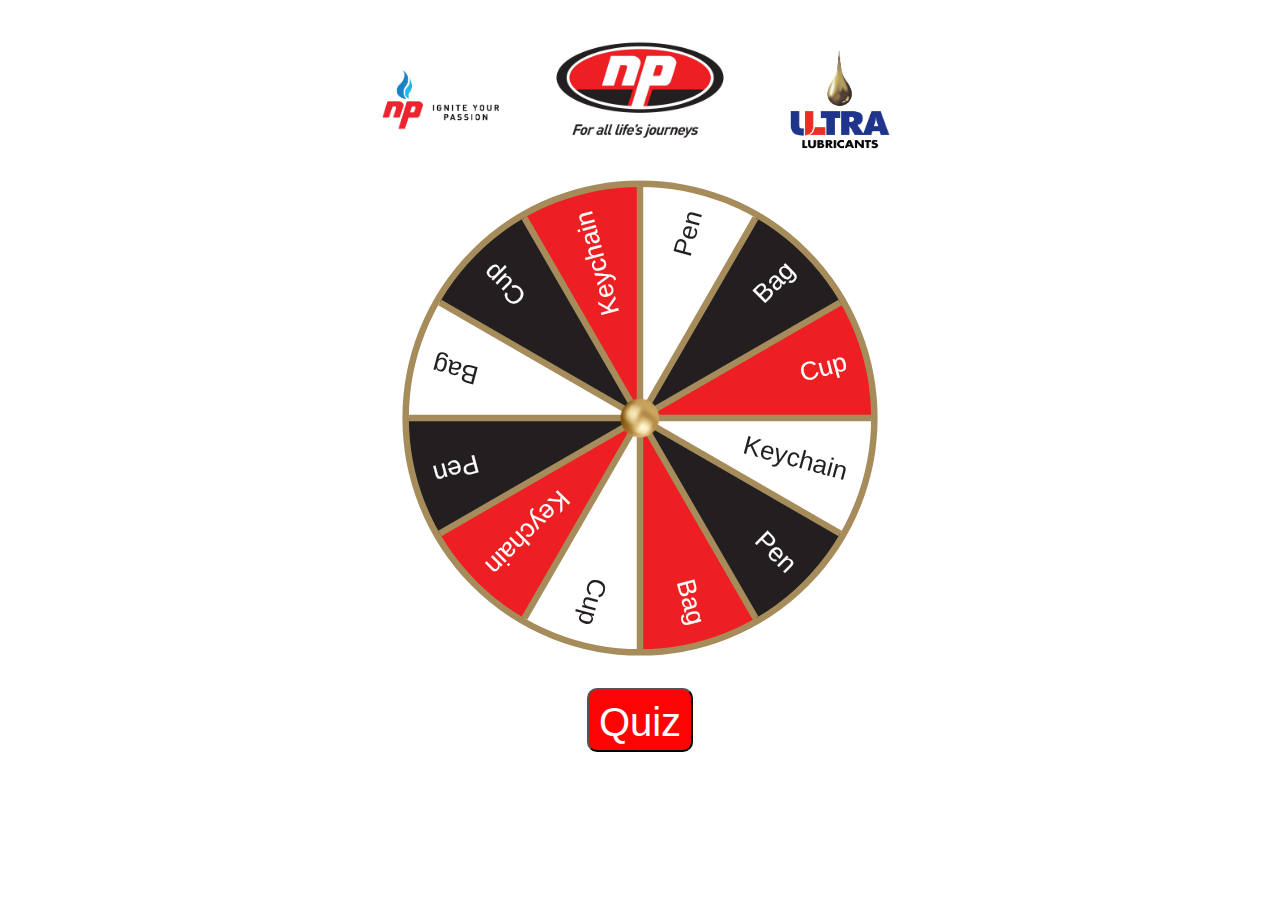
<file: index.html>
<html xmlns="http://www.w3.org/1999/xhtml" lang="en">

<head>
	<title>NP Spin Wheel</title>
</head>

	<TITLE></TITLE>
</HEAD>
<BODY>
	<meta HTTP-EQUIV="Refresh" CONTENT="0; URL=src/html/wheel.html">
</body>

</html>
</file>
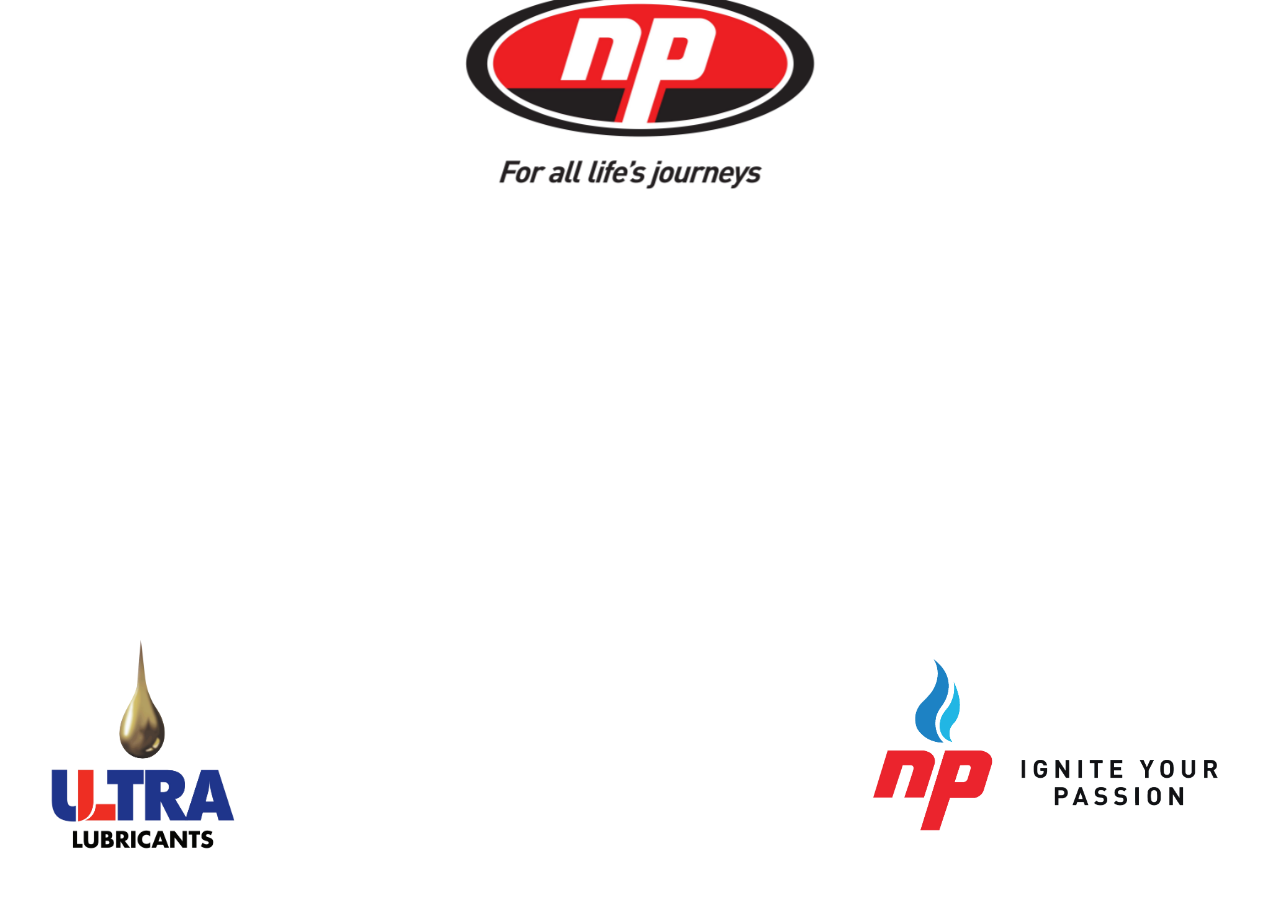
<file: src/html/group1.html>
<!DOCTYPE html>
<html>
  
<!-- Mirrored from np.ia.tt/html/group1.html by HTTrack Website Copier/3.x [XR&CO'2014], Thu, 10 Oct 2024 08:36:22 GMT -->
<head>
    <meta charset="UTF-8">

    <link rel="stylesheet" href="../assets/css/quiz.css" />
    <title>NP Quiz</title>
  </head>
  <body>
    <div id="preloader">
      <div class="loader"></div>
    </div>
    
    <div class="container">
      <div class="seventy">
        <canvas id="confetti-canvas"></canvas>

        <!-- Adjust the header logo positioning to ensure the left side is clear -->
        <div class="header">
          <img src="../assets/images/NPlogo.png" alt="NE Logo" class="header-logo" />
        </div>


        <div class="quiz-container" id="quiz-container">

          <!-- <div class="quiztitle">MSME Loan Quiz</div> -->


          <h1 id="question" class="question"></h1>
          <div id="choices" class="choices"></div>

          <div id="message-display" class="message-display"></div>

          <button id="next" class="next-button">Submit</button>

          <div id="timer" class="timer"></div>

        </div>
        <div style="place-items: center;" >
          <a href="../html/wheel.html"><Button type="button" id="btnview" class="wheelbtn" style="width:400px; font-size:30px; margin: 0 auto;">Back to Wheel</Button></a>

        </div>
       

        <div id="score" class="score"></div>
        
      </div>
      <div class="bottom-logos">
        <img src="../assets/images/UltraLogo.png" alt="Left Logo" class="left-logo">
        <img src="../assets/images/NPigniteLogo.png" alt="Right Logo" class="right-logo">
      </div>
      
      <div id= "thirty" class="thirty">
        <div
          class="footer"
          style="
            height: 33vh;
            background-image: url('../assets/images/archive/fleet.html');
            background-size: cover;
            background-repeat: no-repeat;
          "
        ></div>
      </div>
    </div>
   
    <script src="../js/masterQuiz.js"></script>
    <script src="../js/group1.js"></script>
    <script src="../js/confetti.js"></script>
  </body>

<!-- Mirrored from np.ia.tt/html/group1.html by HTTrack Website Copier/3.x [XR&CO'2014], Thu, 10 Oct 2024 08:36:27 GMT -->
</html>
</file>
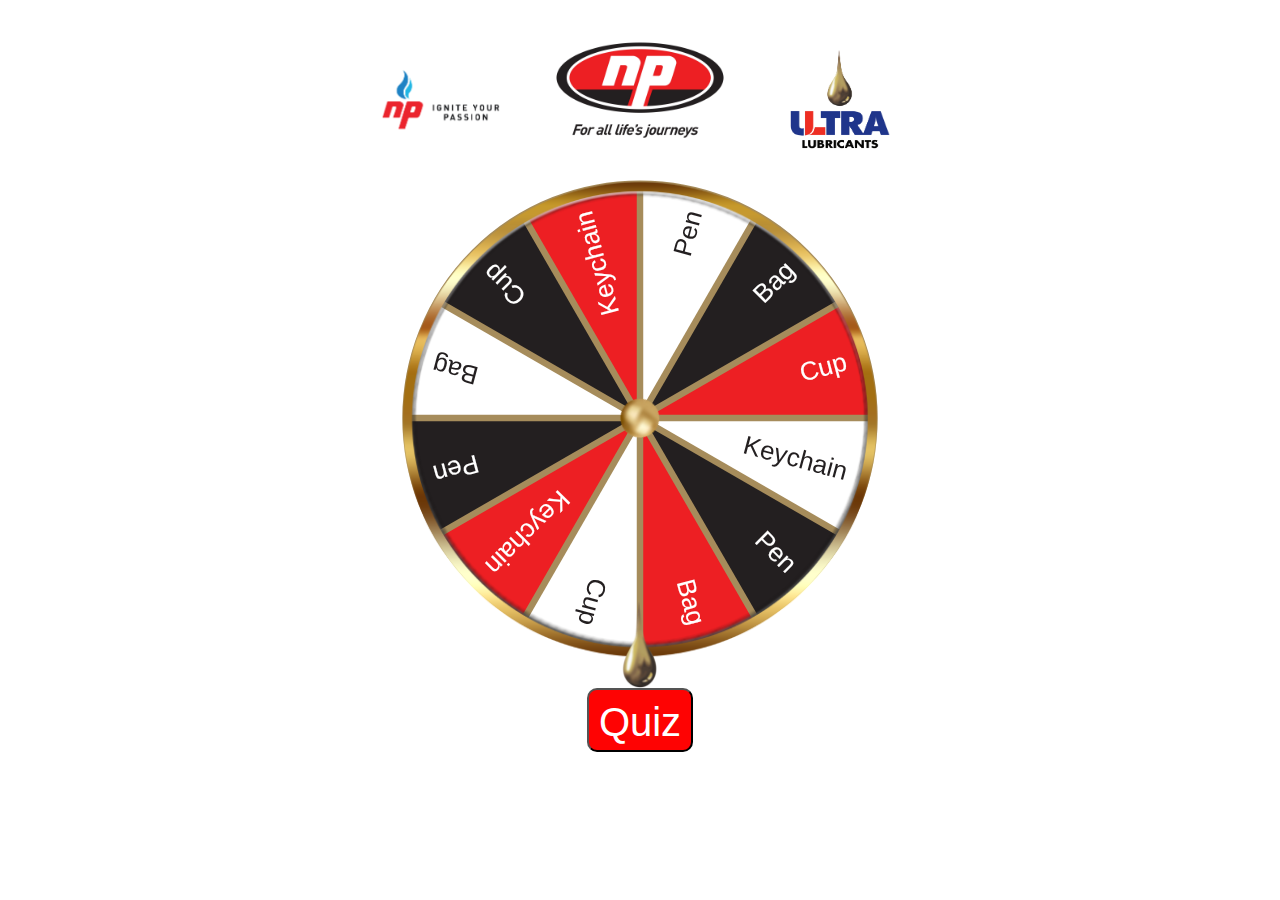
<file: src/html/wheel.html>
<!DOCTYPE html>
<html lang="en">
  
<!-- Mirrored from np.ia.tt/html/wheel.html by HTTrack Website Copier/3.x [XR&CO'2014], Thu, 10 Oct 2024 08:36:20 GMT -->
<head>
    <meta charset="utf-8" />
    <title>Spin Wheel</title>
    <meta
      name="viewport"
      content="width=device-width, initial-scale=1.0, maximum-scale=1.0, user-scalable=0"
    />
    <link rel="icon" href="data:image/x-icon;," type="image/x-icon" />
    <link rel="stylesheet" href="../assets/css/wheel.css" />


 

    <script>
      window.onload = () => {
        const quadrants = [
        {
    label: "Keychain",
    backgroundColor: "#ED1F23",
    labelColor: "#FFFFFF",
  },
  {
    label: "Pen",
    backgroundColor: "#231F20",
    labelColor: "#FFFFFF",
  },
  {
    label: "Bag",
    backgroundColor: "#FFFFFF",
    labelColor: "#231F20",
  },
  
  {
    label: "Cup",
    backgroundColor: "#231F20",
    labelColor: "#FFFFFF",
  },
  {
    label: "Keychain",
    backgroundColor: "#ED1F23",
    labelColor: "#FFFFFF",
  },
  {
    label: "Pen",
    backgroundColor: "#FFFFFF",
    labelColor: "#231F20",
  },
  {
    
    label: "Bag",
    backgroundColor: "#231F20",
    labelColor: "#FFFFFF",
  },
  
  {
    label: "Cup",
    backgroundColor: "#ED1F23",
    labelColor: "#FFFFFF",
  },
  {
    label: "Keychain",
    backgroundColor: "#FFFFFF",
    labelColor: "#231F20",
  },
  {
    label: "Pen",
    backgroundColor: "#231F20",
    labelColor: "#FFFFFF",
  },
  {
    label: "Bag",
    backgroundColor: "#ED1F23",
    labelColor: "#FFFFFF",
  },
  
  {
    label: "Cup",
    backgroundColor: "#FFFFFF",
    labelColor: "#231F20",
  }
];

        const container = document.querySelector(".wheel-wrapper");

        const props = {
          items: quadrants,
          borderColor: "#A68C5B", // Add the borderColor property
          borderWidth: 6, // Add the borderWidth property
          debug: false, // Add the debug property
          image: "../assets/images/npmiddle.png", // Add the image property
          isInteractive: true, // Add the isInteractive property
          itemBackgroundColors: ["#C0150B"], // Add the itemBackgroundColors property
          itemLabelAlign: "right", // Add the itemLabelAlign property
          itemLabelBaselineOffset: 0, // Add the itemLabelBaselineOffset property
          itemLabelColors: ["#ffffff"], // Add the itemLabelColors property
          itemLabelFont: "sans-serif", // Add the itemLabelFont property
          itemLabelFontSizeMax: 24, // Add the itemLabelFontSizeMax property
          itemLabelRadius: 0.9, // Add the itemLabelRadius property
          itemLabelRadiusMax: 0.2, // Add the itemLabelRadiusMax property
          itemLabelRotation: 0, // Add the itemLabelRotation property
          itemLabelStrokeColor: "#fff", // Add the itemLabelStrokeColor property
          itemLabelStrokeWidth: 0.05, // Add the itemLabelStrokeWidth property
          lineColor: "#A68C5B", // Add the lineColor property
          lineWidth: 6, // Add the lineWidth property
          radius: .88, // Add the radius property
          rotation: 210, // Add the rotation property
          rotationResistance: -35, // Add the rotationResistance property
          rotationSpeed: 0, // Add the rotationSpeed property
          rotationSpeedMax: 250, // Add the rotationSpeedMax property
          offset: { w: 0, h: 0 }, // Add the offset property
          overlayImage: "../assets/images/npframe2.png", // Add the overlayImage property
          pointerAngle: 0, // Add the pointerAngle property
        };

        window.wheel = new spinWheel.Wheel(container, props);

        // Define a function to open the selected link
        function openSelectedLink(selectedItemIndex) {
          const selectedLink = quadrants[selectedItemIndex].link;
          window.open(selectedLink, "_self"); //blank for a new tab
        }

        // Define a callback for the onRest event to show a pop-up before opening the link
        wheel.onRest = (event) => {
          const selectedItemIndex = event.currentIndex;
          const selectedLabel = quadrants[selectedItemIndex].label;
          // Show a pop-up with the label for 2 seconds
          // alert(`Quiz Category: ${selectedLabel}`);
          // After 2 seconds, open the selected link
          setTimeout(() => {
            openSelectedLink(selectedItemIndex);
          }, 1000); // Delayed opening of the link after 5 seconds
        };
      };
    </script>

<!-- Google tag (gtag.js) -->


  </head>
  <body>
    <div id="preloader">
      <div class="loader"></div>
    </div>
    <div class="header">
      <img src="../assets/images/NPlogo.png" alt="NE Logo" class="np-logo" />
      <img src="../assets/images/UltraLogo.png" alt="NE Logo" class="ultra-logo" />
      <img src="../assets/images/NPigniteLogo.png" alt="NE Logo" class="np1-logo" />
      
    </div>
    <div class="wheel-wrapper">
      <!-- <h1 style="color: #FFE5CA; font-size: 7vw; text-align: center; padding-top: 10%; padding-bottom: 0%;">SPIN THE WHEEL</h1> -->
    </div>

    <!-- <div class="gui-wrapper" style="background-color: rgba(0, 0, 0, 0.1)">
      <h1 style="color: #ffe5ca; font-size: 5vw; text-align: center">
        Swipe down to spin
      </h1>
    </div> -->
    <a href="../html/group1.html"><button type="button" id="quizbtn">Quiz</button></a>
  </body>
  <script src="../js/spin-wheel-iife.js"></script>

<!-- Mirrored from np.ia.tt/html/wheel.html by HTTrack Website Copier/3.x [XR&CO'2014], Thu, 10 Oct 2024 08:36:21 GMT -->
</html>
</file>
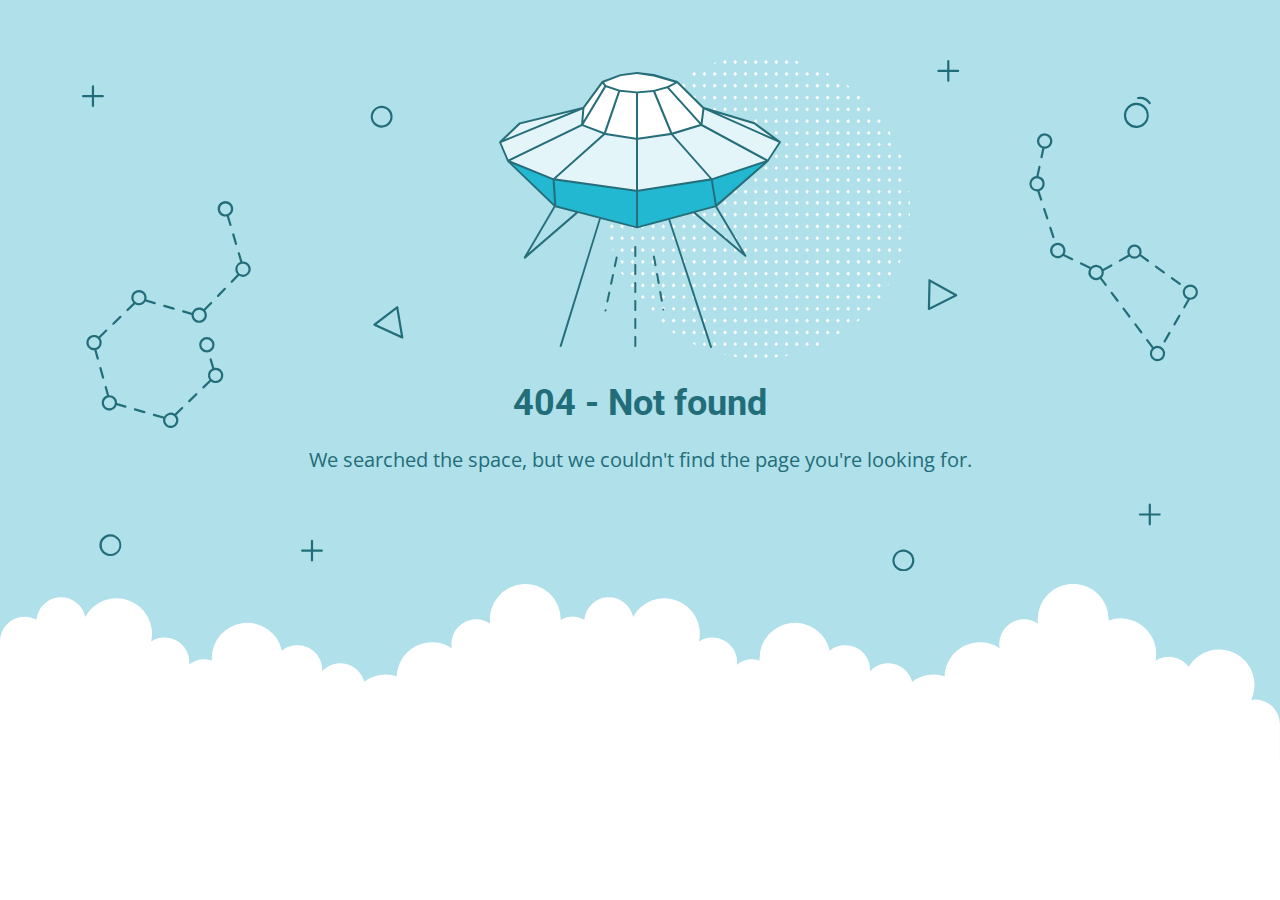
<file: src/assets/images/archive/fleet.html>
<!DOCTYPE html>
<html lang="en">
<head>
    <meta charset="utf-8" />
    <meta name="viewport" content="width=device-width, initial-scale=1.0">
    <meta http-equiv="cache-control" content="no-store,max-age=0" />
    <meta name="robots" content="noindex" />
    <title>404 - Not found</title>
    <link href="https://fonts.googleapis.com/css?family=Open+Sans:400,700%7CRoboto:400,700" rel="stylesheet">
<style>
    * {
        box-sizing: border-box;
        -moz-box-sizing: border-box;
        -webkit-tap-highlight-color: transparent;
    }
    body {
        margin: 0;
        padding: 0;
        height: 100%;
        -webkit-text-size-adjust: 100%;
    }
    .fit-wide {
        position: relative;
        overflow: hidden;
        max-width: 1240px;
        margin: 0 auto;
        padding-top: 60px;
        padding-bottom: 60px;
        padding-left: 20px;
        padding-right: 20px;
    }
    .background-wrap { position: relative; }
    .background-wrap.cloud-blue { background-color: #b0e0e9; }
    .background-wrap.white { background-color: #fff; }
    .title { 
        position: relative; 
        text-align: center;
        margin: 20px auto 10px;
    }
    .title--regular { font-family: 'Roboto', Arial, sans-serif; }
    .title--size-large { font-size: 36px; line-height: 46px; }
    .title--size-semimedium { font-size: 20px; line-height: 28px; }
    .title--weight-normal { font-weight: 400; }
    .title--weight-bold { font-weight: 700; }
    .title--subtitle { 
        padding-bottom: 40px; 
        font-family: 'Open Sans', Arial ,sans-serif; 
        text-align: center;
    }
    .error h1,
    .error p { color: #226d7a; }
    .error--bg__cover {
        position: absolute;
        left: 0;
        right: 0;
        width: 90%;
        margin: 0 auto;
    }
    .error--shape__clouds svg {
        display: block;
    }
    .abstract-half-dot--circle {
        z-index: 0;
        position: absolute;
        left: 15em;
        right: 0;
        width: 300px;
        height: 300px;
        margin: 0 auto;
    }
    .icon-graphic {
        z-index: 1;
        position: relative;
        width: 300px;
        height: 300px;
        margin: 0 auto;
    }
    @media screen and (max-width: 767px) {
        .error--bg__cover { display: none; }
        .abstract-half-dot--circle { left: 0; }
    }
</style>
</head>
<body>
    <div id="container">
        <section class="error content background-wrap cloud-blue">
            <div class="fit-wide">
                <div class="error--bg__cover">
                    <svg id="acce7670-904f-4f8c-b867-68138c2f8c06" data-name="Layer 1" xmlns="http://www.w3.org/2000/svg" viewBox="0 0 1019 467"><title>404_bg</title><path d="M962.794,62.029a11.471,11.471,0,0,1-.656-22.923h0a11.471,11.471,0,0,1,1.327,22.9C963.24,62.023,963.017,62.029,962.794,62.029ZM962.253,41.1a9.47,9.47,0,1,0,10,8.906,9.481,9.481,0,0,0-10-8.906Z" fill="#1e6d7a"/><path d="M974.934,40.4a1,1,0,0,1-.836-.45,10.049,10.049,0,0,0-9.688-4.276A1,1,0,0,1,964.1,33.7a11.952,11.952,0,0,1,11.67,5.153,1,1,0,0,1-.834,1.549Z" fill="#1e6d7a"/><path d="M273.605,61.8a9.971,9.971,0,0,1-7.251-3.106h0a10.012,10.012,0,1,1,7.251,3.106Zm0-17.991a8,8,0,0,0-5.8,13.507h0a8,8,0,1,0,5.8-13.507Z" fill="#226d7a"/><path d="M26.007,453q-.131,0-.261,0a10.019,10.019,0,1,1,.261,0ZM26,435a8.042,8.042,0,1,0,.208,0C26.134,435,26.064,435,26,435Z" fill="#226d7a"/><path d="M750.007,467q-.13,0-.261,0a9.933,9.933,0,0,1-6.994-3.108h0a10,10,0,1,1,7.255,3.11Zm-.013-18a8,8,0,0,0-5.793,13.511h0a8,8,0,1,0,6-13.509C750.134,449,750.063,449,749.994,449Z" fill="#226d7a"/><path d="M292.416,254.312a1.013,1.013,0,0,1-.417-.09L266.634,242.6a1,1,0,0,1-.191-1.7L287.2,225a1,1,0,0,1,1.594.629l4.607,27.516a1,1,0,0,1-.986,1.165Zm-23.437-12.835,22.139,10.141L287.1,227.6Z" fill="#226d7a"/><path d="M773.316,228.33a1,1,0,0,1-1-1.022l.571-26.14a1,1,0,0,1,1.487-.851l24.356,13.607a1,1,0,0,1-.038,1.767l-24.926,12.532A1.006,1.006,0,0,1,773.316,228.33Zm1.535-25.456-.5,22.815,21.756-10.938Z" fill="#226d7a"/><path d="M136.509,150.348l-2.39-8.09a7.115,7.115,0,1,0-1.9.629l2.372,8.028a1,1,0,0,0,.959.717,1,1,0,0,0,.959-1.284ZM126,136a5,5,0,1,1,5,5A5.006,5.006,0,0,1,126,136Z" fill="#226d7a"/><path d="M137.141,159.545l2.55,8.632a1,1,0,0,0,.959.717,1.037,1.037,0,0,0,.284-.041,1,1,0,0,0,.675-1.243l-2.55-8.631a1,1,0,0,0-1.918.566Z" fill="#226d7a"/><path d="M129.751,208.226l-6.265,6.461a1,1,0,0,0,1.436,1.393l6.265-6.461a1,1,0,0,0-1.436-1.393Z" fill="#226d7a"/><path d="M92.076,230.463l7.936,2.293c0,.082-.012.162-.012.244a7,7,0,1,0,12.587-4.2l6.07-6.259a1,1,0,1,0-1.436-1.393l-6.052,6.242a6.978,6.978,0,0,0-10.8,3.386l-7.737-2.235a1,1,0,0,0-.555,1.922ZM107,228a5,5,0,1,1-5,5A5.006,5.006,0,0,1,107,228Z" fill="#226d7a"/><path d="M74.783,225.467l8.647,2.5a.989.989,0,0,0,.278.04,1,1,0,0,0,.276-1.962l-8.646-2.5a1,1,0,0,0-.555,1.922Z" fill="#226d7a"/><path d="M28.617,241.8a1,1,0,0,0,.7-.282l6.461-6.266a1,1,0,0,0-1.393-1.436l-6.461,6.266a1,1,0,0,0,.7,1.718Z" fill="#226d7a"/><path d="M19.257,291.006a1,1,0,0,0,.964-1.269L17.8,281.069a1,1,0,0,0-1.927.537l2.419,8.668A1,1,0,0,0,19.257,291.006Z" fill="#226d7a"/><path d="M13.216,264.635a6.979,6.979,0,0,0,3.394-10.8l6.242-6.052a1,1,0,1,0-1.393-1.435L15.2,252.413A7,7,0,1,0,11,265c.08,0,.158-.009.237-.012l2.219,7.95a1,1,0,0,0,1.927-.538ZM6,258a5,5,0,1,1,5,5A5.006,5.006,0,0,1,6,258Z" fill="#226d7a"/><path d="M39.924,315.537l-7.936-2.293c0-.082.012-.162.012-.244a7.008,7.008,0,0,0-7-7c-.08,0-.158.009-.237.012l-2.123-7.606a1,1,0,0,0-1.927.537l2.072,7.422a7,7,0,1,0,8.847,8.859l7.737,2.235a1.025,1.025,0,0,0,.278.039,1,1,0,0,0,.277-1.961ZM25,318a5,5,0,1,1,5-5A5.006,5.006,0,0,1,25,318Z" fill="#226d7a"/><path d="M57.217,320.532l-8.647-2.5a1,1,0,1,0-.554,1.922l8.646,2.5a1.03,1.03,0,0,0,.278.039,1,1,0,0,0,.277-1.961Z" fill="#226d7a"/><path d="M90.765,317.017,84.592,323a6.975,6.975,0,0,0-9.76,2.693.984.984,0,0,0-.323-.168l-8.646-2.5a1,1,0,0,0-.554,1.922l8.646,2.5a1,1,0,0,0,.216.031,7,7,0,1,0,11.98-3.2l6.006-5.825a1,1,0,1,0-1.392-1.435ZM81,334a5,5,0,1,1,5-5A5.006,5.006,0,0,1,81,334Z" fill="#226d7a"/><path d="M103.687,304.486l-6.461,6.266a1,1,0,0,0,1.393,1.436l6.461-6.266a1,1,0,0,0-1.393-1.436Z" fill="#226d7a"/><path d="M147,184c-.182,0-.361.014-.54.027l-2.3-7.786a1,1,0,1,0-1.918.567l2.263,7.66a6.977,6.977,0,0,0-2.643,11.269l-5.845,6.028a1,1,0,1,0,1.436,1.392L143.419,197A7,7,0,1,0,147,184Zm0,12a4.995,4.995,0,0,1-1.121-9.863,1.033,1.033,0,0,0,.155-.022c.015,0,.025-.016.04-.021A5,5,0,1,1,147,196Z" fill="#226d7a"/><path d="M52,224a7,7,0,0,0,5.984-3.386l8.153,2.356a1.025,1.025,0,0,0,.278.039,1,1,0,0,0,.276-1.961l-7.924-2.29a7,7,0,1,0-11.918,2.965l-6.006,5.824a1,1,0,1,0,1.392,1.436L48.408,223A6.952,6.952,0,0,0,52,224Zm0-12a5,5,0,1,1-5,5A5.006,5.006,0,0,1,52,212Z" fill="#226d7a"/><path d="M122,281a6.984,6.984,0,0,0-1.218.113l-2.362-8.03a1,1,0,0,0-1.919.564l2.381,8.1a6.972,6.972,0,0,0-2.492,10.427l-6.242,6.052a1,1,0,0,0,1.393,1.435l6.259-6.069A7,7,0,1,0,122,281Zm0,12a5,5,0,1,1,5-5A5.006,5.006,0,0,1,122,293Z" fill="#226d7a"/><path d="M121,260a7,7,0,1,0-7,7A7.008,7.008,0,0,0,121,260Zm-12,0a5,5,0,1,1,5,5A5.006,5.006,0,0,1,109,260Z" fill="#226d7a"/><path d="M886.983,162.773a1,1,0,0,0,.951-1.311l-2.8-8.555a1,1,0,0,0-1.9.621l2.8,8.555A1,1,0,0,0,886.983,162.773Z" fill="#226d7a"/><path d="M879.544,135.8a1,1,0,1,0-1.9.621l2.795,8.555a1,1,0,0,0,.951.69,1,1,0,0,0,.95-1.311Z" fill="#226d7a"/><path d="M904.543,181l-7.442-3.582a7.032,7.032,0,1,0-1.252,1.616l7.827,3.768a.981.981,0,0,0,.432.1,1,1,0,0,0,.435-1.9ZM891,179a5,5,0,1,1,5-5A5.006,5.006,0,0,1,891,179Z" fill="#226d7a"/><path d="M956.292,179.469a6.477,6.477,0,0,0,9.659-.268l6.739,4.9a1,1,0,1,0,1.176-1.617L967,177.492a6.5,6.5,0,1,0-11.811.4,1.064,1.064,0,0,0-.121.039l-7.852,4.4a1,1,0,0,0,.976,1.745l7.853-4.4A.985.985,0,0,0,956.292,179.469ZM961,170.5a4.5,4.5,0,1,1-4.5,4.5A4.505,4.505,0,0,1,961,170.5Z" fill="#226d7a"/><path d="M987.248,194.689a1,1,0,1,0,1.176-1.617l-7.278-5.294a1,1,0,0,0-1.176,1.618Z" fill="#226d7a"/><path d="M995.7,198.366a1,1,0,0,0-1.176,1.617l7.28,5.293a.986.986,0,0,0,.587.192,1,1,0,0,0,.588-1.809Z" fill="#226d7a"/><path d="M1002.5,232.72a1,1,0,0,0-1.366.365l-4.5,7.793a1,1,0,1,0,1.732,1l4.5-7.792A1,1,0,0,0,1002.5,232.72Z" fill="#226d7a"/><path d="M993.49,248.305a1,1,0,0,0-1.366.366l-4.5,7.793a1,1,0,0,0,1.733,1l4.5-7.793A1,1,0,0,0,993.49,248.305Z" fill="#226d7a"/><path d="M951.8,226.4a1,1,0,0,0-1.6,1.2l5.4,7.2a1,1,0,1,0,1.6-1.2Z" fill="#226d7a"/><path d="M962.6,240.8A1,1,0,0,0,961,242l5.4,7.2A1,1,0,0,0,968,248Z" fill="#226d7a"/><path d="M931.091,198.789a6.943,6.943,0,0,0,1.777-6.129l7.473-4.185a1,1,0,1,0-.977-1.745l-7.172,4.016a6.988,6.988,0,0,0-11.127-1.7.981.981,0,0,0-.3-.23l-8.11-3.9a1,1,0,1,0-.867,1.8l8.1,3.9a6.988,6.988,0,0,0,9.645,9.428L934,206a1,1,0,0,0,1.6-1.2ZM921,194a5,5,0,1,1,5,5A5.006,5.006,0,0,1,921,194Z" fill="#226d7a"/><path d="M941,212a1,1,0,0,0-1.6,1.2l5.4,7.2a1,1,0,1,0,1.6-1.2Z" fill="#226d7a"/><path d="M876.837,80.654l-1.7,7.937a1,1,0,0,0,.767,1.187,1.029,1.029,0,0,0,.211.022,1,1,0,0,0,.977-.79l1.718-8.02c.064,0,.126.01.19.01a7.013,7.013,0,1,0-2.163-.346ZM879,69a5,5,0,1,1-5,5A5.006,5.006,0,0,1,879,69Z" fill="#226d7a"/><path d="M879,113a7.012,7.012,0,0,0-5.58-6.855l1.786-8.335a1,1,0,0,0-1.955-.419L871.4,106.03A7,7,0,0,0,872,120c.091,0,.18-.01.271-.014l2.576,7.879a1,1,0,0,0,.95.69.985.985,0,0,0,.31-.05,1,1,0,0,0,.64-1.261l-2.492-7.624A7.007,7.007,0,0,0,879,113Zm-7,5a5,5,0,1,1,5-5A5.006,5.006,0,0,1,872,118Z" fill="#226d7a"/><path d="M1012,205a7,7,0,0,0-2.469,13.542l-3.9,6.75a1,1,0,1,0,1.732,1l4.227-7.314c.136.008.271.021.41.021a7,7,0,0,0,0-14Zm0,12a5,5,0,1,1,5-5A5.006,5.006,0,0,1,1012,217Z" fill="#226d7a"/><path d="M982,261a6.941,6.941,0,0,0-3.527.964L973.4,255.2a1,1,0,1,0-1.6,1.2l5.109,6.812A6.99,6.99,0,1,0,982,261Zm0,12a5,5,0,1,1,5-5A5.006,5.006,0,0,1,982,273Z" fill="#226d7a"/><path d="M19,32H11V24a1,1,0,0,0-2,0v8H1a1,1,0,0,0,0,2H9v8a1,1,0,0,0,2,0V34h8a1,1,0,0,0,0-2Z" fill="#206d7a"/><path d="M219,447h-8v-8a1,1,0,0,0-2,0v8h-8a1,1,0,0,0,0,2h8v8a1,1,0,0,0,2,0v-8h8a1,1,0,0,0,0-2Z" fill="#206d7a"/><path d="M984,414h-8v-8a1,1,0,0,0-2,0v8h-8a1,1,0,0,0,0,2h8v8a1,1,0,0,0,2,0v-8h8a1,1,0,0,0,0-2Z" fill="#206d7a"/><path d="M800,9h-8V1a1,1,0,0,0-2,0V9h-8a1,1,0,0,0,0,2h8v8a1,1,0,0,0,2,0V11h8a1,1,0,0,0,0-2Z" fill="#206d7a"/></svg>
                </div>
                <div>
                    <div class="abstract-half-dot--circle">
                        <svg id="a57f7293-9654-4013-9c82-7cad22fc3689" data-name="Layer 1" xmlns="http://www.w3.org/2000/svg" viewBox="0 0 300 298.181"><title>circle_dots</title><polygon points="145.742 133.848 147.581 131.734 145.742 129.621 143.904 131.734 145.742 133.848" fill="#fff"/><polygon points="145.742 122.041 147.581 119.928 145.742 117.814 143.904 119.928 145.742 122.041" fill="#fff"/><polygon points="145.742 110.235 147.581 108.122 145.742 106.008 143.904 108.122 145.742 110.235" fill="#fff"/><polygon points="145.742 98.429 147.581 96.316 145.742 94.202 143.904 96.316 145.742 98.429" fill="#fff"/><polygon points="145.742 86.624 147.581 84.51 145.742 82.396 143.904 84.51 145.742 86.624" fill="#fff"/><polygon points="156.015 129.621 154.177 131.734 156.015 133.848 157.854 131.734 156.015 129.621" fill="#fff"/><polygon points="156.015 117.814 154.177 119.928 156.015 122.041 157.854 119.928 156.015 117.814" fill="#fff"/><polygon points="156.015 106.008 154.177 108.122 156.015 110.235 157.854 108.122 156.015 106.008" fill="#fff"/><polygon points="156.015 94.202 154.177 96.316 156.015 98.429 157.854 96.316 156.015 94.202" fill="#fff"/><polygon points="156.015 82.396 154.177 84.51 156.015 86.624 157.854 84.51 156.015 82.396" fill="#fff"/><polygon points="166.288 129.621 164.45 131.734 166.288 133.848 168.13 131.734 166.288 129.621" fill="#fff"/><polygon points="166.288 117.814 164.45 119.928 166.288 122.041 168.13 119.928 166.288 117.814" fill="#fff"/><polygon points="166.288 106.008 164.45 108.122 166.288 110.235 168.13 108.122 166.288 106.008" fill="#fff"/><polygon points="166.288 94.202 164.45 96.316 166.288 98.429 168.13 96.316 166.288 94.202" fill="#fff"/><polygon points="168.128 84.51 166.288 82.396 164.45 84.51 166.288 86.624 168.128 84.51" fill="#fff"/><polygon points="176.563 129.621 174.724 131.734 176.563 133.848 178.401 131.734 176.563 129.621" fill="#fff"/><polygon points="176.563 117.814 174.724 119.928 176.563 122.041 178.401 119.928 176.563 117.814" fill="#fff"/><polygon points="176.563 106.008 174.724 108.122 176.563 110.235 178.401 108.122 176.563 106.008" fill="#fff"/><polygon points="176.563 94.202 174.724 96.316 176.563 98.429 178.401 96.316 176.563 94.202" fill="#fff"/><polygon points="176.563 82.396 174.724 84.51 176.563 86.624 178.401 84.51 176.563 82.396" fill="#fff"/><polygon points="186.835 129.621 184.997 131.734 186.835 133.848 188.674 131.734 186.835 129.621" fill="#fff"/><polygon points="186.835 117.814 184.997 119.928 186.835 122.041 188.674 119.928 186.835 117.814" fill="#fff"/><polygon points="186.835 106.008 184.997 108.122 186.835 110.235 188.674 108.122 186.835 106.008" fill="#fff"/><polygon points="186.835 94.202 184.997 96.316 186.835 98.429 188.674 96.316 186.835 94.202" fill="#fff"/><polygon points="186.835 82.396 184.997 84.51 186.835 86.624 188.674 84.51 186.835 82.396" fill="#fff"/><polygon points="197.11 129.621 195.268 131.734 197.11 133.848 198.948 131.734 197.11 129.621" fill="#fff"/><polygon points="197.11 117.814 195.268 119.928 197.11 122.041 198.948 119.928 197.11 117.814" fill="#fff"/><polygon points="197.11 106.008 195.268 108.122 197.11 110.235 198.948 108.122 197.11 106.008" fill="#fff"/><polygon points="197.11 94.202 195.268 96.316 197.11 98.429 198.948 96.316 197.11 94.202" fill="#fff"/><polygon points="197.11 82.396 195.27 84.51 197.11 86.624 198.948 84.51 197.11 82.396" fill="#fff"/><polygon points="207.383 129.621 205.545 131.734 207.383 133.848 209.221 131.734 207.383 129.621" fill="#fff"/><polygon points="207.383 117.814 205.545 119.928 207.383 122.041 209.221 119.928 207.383 117.814" fill="#fff"/><polygon points="207.383 106.008 205.545 108.122 207.383 110.235 209.221 108.122 207.383 106.008" fill="#fff"/><polygon points="207.383 94.202 205.545 96.316 207.383 98.429 209.221 96.316 207.383 94.202" fill="#fff"/><polygon points="207.383 82.396 205.545 84.51 207.383 86.624 209.221 84.51 207.383 82.396" fill="#fff"/><polygon points="217.656 129.621 215.817 131.734 217.656 133.848 219.497 131.734 217.656 129.621" fill="#fff"/><polygon points="217.656 117.814 215.817 119.928 217.656 122.041 219.497 119.928 217.656 117.814" fill="#fff"/><polygon points="217.656 106.008 215.817 108.122 217.656 110.235 219.497 108.122 217.656 106.008" fill="#fff"/><polygon points="217.656 94.202 215.817 96.316 217.656 98.429 219.497 96.316 217.656 94.202" fill="#fff"/><polygon points="219.496 84.51 217.656 82.396 215.817 84.51 217.656 86.624 219.496 84.51" fill="#fff"/><polygon points="227.93 129.621 226.092 131.734 227.93 133.848 229.769 131.734 227.93 129.621" fill="#fff"/><polygon points="227.93 117.814 226.092 119.928 227.93 122.041 229.769 119.928 227.93 117.814" fill="#fff"/><polygon points="227.93 106.008 226.092 108.122 227.93 110.235 229.769 108.122 227.93 106.008" fill="#fff"/><polygon points="227.93 94.202 226.092 96.316 227.93 98.429 229.769 96.316 227.93 94.202" fill="#fff"/><polygon points="227.93 82.396 226.092 84.51 227.93 86.624 229.769 84.51 227.93 82.396" fill="#fff"/><polygon points="238.203 129.621 236.365 131.734 238.203 133.848 240.042 131.734 238.203 129.621" fill="#fff"/><polygon points="238.203 117.814 236.365 119.928 238.203 122.041 240.042 119.928 238.203 117.814" fill="#fff"/><polygon points="238.203 106.008 236.365 108.122 238.203 110.235 240.042 108.122 238.203 106.008" fill="#fff"/><polygon points="238.203 94.202 236.365 96.316 238.203 98.429 240.042 96.316 238.203 94.202" fill="#fff"/><polygon points="238.203 82.396 236.365 84.51 238.203 86.624 240.042 84.51 238.203 82.396" fill="#fff"/><polygon points="248.478 133.848 250.316 131.734 248.478 129.621 246.636 131.734 248.478 133.848" fill="#fff"/><polygon points="248.478 122.041 250.316 119.928 248.478 117.814 246.636 119.928 248.478 122.041" fill="#fff"/><polygon points="248.478 110.235 250.316 108.122 248.478 106.008 246.636 108.122 248.478 110.235" fill="#fff"/><polygon points="248.478 98.429 250.316 96.316 248.478 94.202 246.636 96.316 248.478 98.429" fill="#fff"/><polygon points="246.638 84.51 248.478 86.624 250.316 84.51 248.478 82.396 246.638 84.51" fill="#fff"/><polygon points="258.751 129.621 256.912 131.734 258.751 133.848 260.589 131.734 258.751 129.621" fill="#fff"/><polygon points="258.751 117.814 256.912 119.928 258.751 122.041 260.589 119.928 258.751 117.814" fill="#fff"/><polygon points="258.751 106.008 256.912 108.122 258.751 110.235 260.589 108.122 258.751 106.008" fill="#fff"/><polygon points="258.751 94.202 256.912 96.316 258.751 98.429 260.589 96.316 258.751 94.202" fill="#fff"/><polygon points="258.751 82.396 256.912 84.51 258.751 86.624 260.589 84.51 258.751 82.396" fill="#fff"/><polygon points="269.023 129.621 267.185 131.734 269.023 133.848 270.865 131.734 269.023 129.621" fill="#fff"/><polygon points="269.023 117.814 267.185 119.928 269.023 122.041 270.865 119.928 269.023 117.814" fill="#fff"/><polygon points="269.023 106.008 267.185 108.122 269.023 110.235 270.865 108.122 269.023 106.008" fill="#fff"/><polygon points="269.023 94.202 267.185 96.316 269.023 98.429 270.865 96.316 269.023 94.202" fill="#fff"/><polygon points="270.863 84.51 269.023 82.396 267.185 84.51 269.023 86.624 270.863 84.51" fill="#fff"/><polygon points="145.742 75.064 147.581 72.95 145.742 70.837 143.904 72.95 145.742 75.064" fill="#fff"/><polygon points="145.742 63.258 147.581 61.144 145.742 59.031 143.904 61.144 145.742 63.258" fill="#fff"/><polygon points="145.742 51.452 147.581 49.338 145.742 47.225 143.904 49.338 145.742 51.452" fill="#fff"/><polygon points="145.742 39.646 147.581 37.532 145.742 35.419 143.904 37.532 145.742 39.646" fill="#fff"/><polygon points="145.742 27.84 147.581 25.726 145.742 23.612 143.904 25.726 145.742 27.84" fill="#fff"/><polygon points="147.581 13.92 145.742 11.806 143.904 13.92 145.742 16.033 147.581 13.92" fill="#fff"/><polygon points="143.904 2.114 145.742 4.227 147.581 2.114 145.742 0 143.904 2.114" fill="#fff"/><polygon points="156.015 70.837 154.177 72.95 156.015 75.064 157.854 72.95 156.015 70.837" fill="#fff"/><polygon points="156.015 59.031 154.177 61.144 156.015 63.258 157.854 61.144 156.015 59.031" fill="#fff"/><polygon points="156.015 47.225 154.177 49.338 156.015 51.452 157.854 49.338 156.015 47.225" fill="#fff"/><polygon points="156.015 35.419 154.177 37.532 156.015 39.646 157.854 37.532 156.015 35.419" fill="#fff"/><polygon points="156.015 23.612 154.177 25.726 156.015 27.84 157.854 25.726 156.015 23.612" fill="#fff"/><polygon points="156.015 11.806 154.177 13.92 156.015 16.033 157.854 13.92 156.015 11.806" fill="#fff"/><polygon points="156.015 0 154.177 2.114 156.015 4.227 157.854 2.114 156.015 0" fill="#fff"/><polygon points="166.288 70.837 164.45 72.95 166.288 75.064 168.13 72.95 166.288 70.837" fill="#fff"/><polygon points="166.288 59.031 164.45 61.144 166.288 63.258 168.13 61.144 166.288 59.031" fill="#fff"/><polygon points="166.288 47.225 164.45 49.338 166.288 51.452 168.13 49.338 166.288 47.225" fill="#fff"/><polygon points="166.288 35.419 164.45 37.532 166.288 39.646 168.13 37.532 166.288 35.419" fill="#fff"/><polygon points="166.288 23.612 164.45 25.726 166.288 27.84 168.13 25.726 166.288 23.612" fill="#fff"/><polygon points="166.288 11.806 164.45 13.92 166.288 16.033 168.13 13.92 166.288 11.806" fill="#fff"/><polygon points="166.288 0 164.45 2.114 166.288 4.227 168.13 2.114 166.288 0" fill="#fff"/><polygon points="176.563 70.837 174.724 72.95 176.563 75.064 178.401 72.95 176.563 70.837" fill="#fff"/><polygon points="176.563 59.031 174.724 61.144 176.563 63.258 178.401 61.144 176.563 59.031" fill="#fff"/><polygon points="176.563 47.225 174.724 49.338 176.563 51.452 178.401 49.338 176.563 47.225" fill="#fff"/><polygon points="176.563 35.419 174.724 37.532 176.563 39.646 178.401 37.532 176.563 35.419" fill="#fff"/><polygon points="176.563 23.612 174.724 25.726 176.563 27.84 178.401 25.726 176.563 23.612" fill="#fff"/><polygon points="176.563 11.806 174.724 13.92 176.563 16.033 178.401 13.92 176.563 11.806" fill="#fff"/><polygon points="176.563 0 174.724 2.114 176.563 4.227 178.401 2.114 176.563 0" fill="#fff"/><polygon points="186.835 70.837 184.997 72.95 186.835 75.064 188.674 72.95 186.835 70.837" fill="#fff"/><polygon points="186.835 59.031 184.997 61.144 186.835 63.258 188.674 61.144 186.835 59.031" fill="#fff"/><polygon points="186.835 47.225 184.997 49.338 186.835 51.452 188.674 49.338 186.835 47.225" fill="#fff"/><polygon points="186.835 35.419 184.997 37.532 186.835 39.646 188.674 37.532 186.835 35.419" fill="#fff"/><polygon points="186.835 23.612 184.997 25.726 186.835 27.84 188.674 25.726 186.835 23.612" fill="#fff"/><polygon points="186.835 11.806 184.997 13.92 186.835 16.033 188.674 13.92 186.835 11.806" fill="#fff"/><path d="M186.835,4.227l1.839-2.113-.31-.356c-.826-.225-1.651-.45-2.483-.661L185,2.114Z" fill="#fff"/><polygon points="197.11 70.837 195.268 72.95 197.11 75.064 198.948 72.95 197.11 70.837" fill="#fff"/><polygon points="197.11 59.031 195.268 61.144 197.11 63.258 198.948 61.144 197.11 59.031" fill="#fff"/><polygon points="197.11 47.225 195.268 49.338 197.11 51.452 198.948 49.338 197.11 47.225" fill="#fff"/><polygon points="197.11 35.419 195.268 37.532 197.11 39.646 198.948 37.532 197.11 35.419" fill="#fff"/><polygon points="197.11 23.612 195.268 25.726 197.11 27.84 198.948 25.726 197.11 23.612" fill="#fff"/><polygon points="197.11 11.806 195.268 13.92 197.11 16.033 198.948 13.92 197.11 11.806" fill="#fff"/><polygon points="207.383 70.837 205.545 72.95 207.383 75.064 209.221 72.95 207.383 70.837" fill="#fff"/><polygon points="207.383 59.031 205.545 61.144 207.383 63.258 209.221 61.144 207.383 59.031" fill="#fff"/><polygon points="207.383 47.225 205.545 49.338 207.383 51.452 209.221 49.338 207.383 47.225" fill="#fff"/><polygon points="207.383 35.419 205.545 37.532 207.383 39.646 209.221 37.532 207.383 35.419" fill="#fff"/><polygon points="207.383 23.612 205.545 25.726 207.383 27.84 209.221 25.726 207.383 23.612" fill="#fff"/><polygon points="207.383 11.806 205.545 13.92 207.383 16.033 209.221 13.92 207.383 11.806" fill="#fff"/><polygon points="217.656 70.837 215.817 72.95 217.656 75.064 219.497 72.95 217.656 70.837" fill="#fff"/><polygon points="217.656 59.031 215.817 61.144 217.656 63.258 219.497 61.144 217.656 59.031" fill="#fff"/><polygon points="217.656 47.225 215.817 49.338 217.656 51.452 219.497 49.338 217.656 47.225" fill="#fff"/><polygon points="217.656 35.419 215.817 37.532 217.656 39.646 219.497 37.532 217.656 35.419" fill="#fff"/><polygon points="217.656 23.612 215.817 25.726 217.656 27.84 219.497 25.726 217.656 23.612" fill="#fff"/><path d="M217.656,16.033l1.753-2.011c-.842-.445-1.685-.887-2.535-1.317l-1.057,1.215Z" fill="#fff"/><polygon points="227.93 70.837 226.092 72.95 227.93 75.064 229.769 72.95 227.93 70.837" fill="#fff"/><polygon points="227.93 59.031 226.092 61.144 227.93 63.258 229.769 61.144 227.93 59.031" fill="#fff"/><polygon points="227.93 47.225 226.092 49.338 227.93 51.452 229.769 49.338 227.93 47.225" fill="#fff"/><polygon points="227.93 35.419 226.092 37.532 227.93 39.646 229.769 37.532 227.93 35.419" fill="#fff"/><polygon points="227.93 23.612 226.092 25.726 227.93 27.84 229.769 25.726 227.93 23.612" fill="#fff"/><polygon points="238.203 70.837 236.365 72.95 238.203 75.064 240.042 72.95 238.203 70.837" fill="#fff"/><polygon points="238.203 59.031 236.365 61.144 238.203 63.258 240.042 61.144 238.203 59.031" fill="#fff"/><polygon points="238.203 47.225 236.365 49.338 238.203 51.452 240.042 49.338 238.203 47.225" fill="#fff"/><polygon points="238.203 35.419 236.365 37.532 238.203 39.646 240.042 37.532 238.203 35.419" fill="#fff"/><path d="M236.365,25.726,238.2,27.84l1.084-1.246c-.744-.555-1.5-1.1-2.25-1.641Z" fill="#fff"/><polygon points="248.478 75.064 250.316 72.95 248.478 70.837 246.636 72.95 248.478 75.064" fill="#fff"/><polygon points="248.478 63.258 250.316 61.144 248.478 59.031 246.636 61.144 248.478 63.258" fill="#fff"/><polygon points="250.316 49.338 248.478 47.225 246.636 49.338 248.478 51.452 250.316 49.338" fill="#fff"/><polygon points="246.636 37.532 248.478 39.646 250.316 37.532 248.478 35.419 246.636 37.532" fill="#fff"/><polygon points="258.751 70.837 256.912 72.95 258.751 75.064 260.589 72.95 258.751 70.837" fill="#fff"/><polygon points="258.751 59.031 256.912 61.144 258.751 63.258 260.589 61.144 258.751 59.031" fill="#fff"/><polygon points="258.751 47.225 256.912 49.338 258.751 51.452 260.589 49.338 258.751 47.225" fill="#fff"/><polygon points="269.023 70.837 267.185 72.95 269.023 75.064 270.865 72.95 269.023 70.837" fill="#fff"/><polygon points="269.023 59.031 267.185 61.144 269.023 63.258 270.865 61.144 269.023 59.031" fill="#fff"/><polygon points="279.445 129.621 277.607 131.734 279.445 133.848 281.284 131.734 279.445 129.621" fill="#fff"/><polygon points="279.445 117.814 277.607 119.928 279.445 122.041 281.284 119.928 279.445 117.814" fill="#fff"/><polygon points="279.445 106.008 277.607 108.122 279.445 110.235 281.284 108.122 279.445 106.008" fill="#fff"/><polygon points="279.445 94.202 277.607 96.316 279.445 98.429 281.284 96.316 279.445 94.202" fill="#fff"/><polygon points="279.445 82.396 277.607 84.51 279.445 86.624 281.284 84.51 279.445 82.396" fill="#fff"/><polygon points="289.718 129.621 287.88 131.734 289.718 133.848 291.56 131.734 289.718 129.621" fill="#fff"/><polygon points="289.718 117.814 287.88 119.928 289.718 122.041 291.56 119.928 289.718 117.814" fill="#fff"/><polygon points="289.718 106.008 287.88 108.122 289.718 110.235 291.56 108.122 289.718 106.008" fill="#fff"/><path d="M287.88,96.316l1.838,2.113,1.515-1.739c-.151-.422-.3-.846-.451-1.267L289.718,94.2Z" fill="#fff"/><path d="M299.092,130.656l-.938,1.078,1.192,1.37Q299.229,131.877,299.092,130.656Z" fill="#fff"/><path d="M279.445,75.064l1.241-1.427q-.721-1.278-1.466-2.541l-1.613,1.854Z" fill="#fff"/><polygon points="1.838 129.621 0 131.734 1.838 133.848 3.677 131.734 1.838 129.621" fill="#fff"/><polygon points="1.838 117.814 0 119.928 1.838 122.041 3.677 119.928 1.838 117.814" fill="#fff"/><path d="M1.838,110.235l1.839-2.113-1.534-1.764q-.456,1.6-.876,3.22Z" fill="#fff"/><polygon points="12.113 129.621 10.271 131.734 12.113 133.848 13.951 131.734 12.113 129.621" fill="#fff"/><polygon points="12.113 117.814 10.271 119.928 12.113 122.041 13.951 119.928 12.113 117.814" fill="#fff"/><polygon points="12.113 106.008 10.271 108.122 12.113 110.235 13.951 108.122 12.113 106.008" fill="#fff"/><polygon points="12.113 94.202 10.271 96.316 12.113 98.429 13.951 96.316 12.113 94.202" fill="#fff"/><polygon points="12.113 82.396 10.273 84.51 12.113 86.624 13.951 84.51 12.113 82.396" fill="#fff"/><polygon points="22.533 129.621 20.695 131.734 22.533 133.848 24.371 131.734 22.533 129.621" fill="#fff"/><polygon points="22.533 117.814 20.695 119.928 22.533 122.041 24.371 119.928 22.533 117.814" fill="#fff"/><polygon points="22.533 106.008 20.695 108.122 22.533 110.235 24.371 108.122 22.533 106.008" fill="#fff"/><polygon points="22.533 94.202 20.695 96.316 22.533 98.429 24.371 96.316 22.533 94.202" fill="#fff"/><polygon points="22.533 82.396 20.695 84.51 22.533 86.624 24.371 84.51 22.533 82.396" fill="#fff"/><polygon points="32.808 129.621 30.966 131.734 32.808 133.848 34.646 131.734 32.808 129.621" fill="#fff"/><polygon points="32.808 117.814 30.966 119.928 32.808 122.041 34.646 119.928 32.808 117.814" fill="#fff"/><polygon points="32.808 106.008 30.966 108.122 32.808 110.235 34.646 108.122 32.808 106.008" fill="#fff"/><polygon points="32.808 94.202 30.966 96.316 32.808 98.429 34.646 96.316 32.808 94.202" fill="#fff"/><polygon points="32.808 82.396 30.968 84.51 32.808 86.624 34.646 84.51 32.808 82.396" fill="#fff"/><polygon points="43.08 129.621 41.242 131.734 43.08 133.848 44.919 131.734 43.08 129.621" fill="#fff"/><polygon points="43.08 117.814 41.242 119.928 43.08 122.041 44.919 119.928 43.08 117.814" fill="#fff"/><polygon points="43.08 106.008 41.242 108.122 43.08 110.235 44.919 108.122 43.08 106.008" fill="#fff"/><polygon points="43.08 94.202 41.242 96.316 43.08 98.429 44.919 96.316 43.08 94.202" fill="#fff"/><polygon points="43.08 82.396 41.242 84.51 43.08 86.624 44.919 84.51 43.08 82.396" fill="#fff"/><polygon points="53.353 129.621 51.515 131.734 53.353 133.848 55.195 131.734 53.353 129.621" fill="#fff"/><polygon points="53.353 117.814 51.515 119.928 53.353 122.041 55.195 119.928 53.353 117.814" fill="#fff"/><polygon points="53.353 106.008 51.515 108.122 53.353 110.235 55.195 108.122 53.353 106.008" fill="#fff"/><polygon points="53.353 94.202 51.515 96.316 53.353 98.429 55.195 96.316 53.353 94.202" fill="#fff"/><polygon points="55.193 84.51 53.353 82.396 51.515 84.51 53.353 86.624 55.193 84.51" fill="#fff"/><polygon points="63.628 129.621 61.789 131.734 63.628 133.848 65.466 131.734 63.628 129.621" fill="#fff"/><polygon points="63.628 117.814 61.789 119.928 63.628 122.041 65.466 119.928 63.628 117.814" fill="#fff"/><polygon points="63.628 106.008 61.789 108.122 63.628 110.235 65.466 108.122 63.628 106.008" fill="#fff"/><polygon points="63.628 94.202 61.789 96.316 63.628 98.429 65.466 96.316 63.628 94.202" fill="#fff"/><polygon points="63.628 82.396 61.789 84.51 63.628 86.624 65.466 84.51 63.628 82.396" fill="#fff"/><polygon points="73.901 129.621 72.062 131.734 73.901 133.848 75.739 131.734 73.901 129.621" fill="#fff"/><polygon points="73.901 117.814 72.062 119.928 73.901 122.041 75.739 119.928 73.901 117.814" fill="#fff"/><polygon points="73.901 106.008 72.062 108.122 73.901 110.235 75.739 108.122 73.901 106.008" fill="#fff"/><polygon points="73.901 94.202 72.062 96.316 73.901 98.429 75.739 96.316 73.901 94.202" fill="#fff"/><polygon points="73.901 82.396 72.062 84.51 73.901 86.624 75.739 84.51 73.901 82.396" fill="#fff"/><polygon points="84.174 129.621 82.335 131.734 84.174 133.848 86.015 131.734 84.174 129.621" fill="#fff"/><polygon points="84.174 117.814 82.335 119.928 84.174 122.041 86.015 119.928 84.174 117.814" fill="#fff"/><polygon points="84.174 106.008 82.335 108.122 84.174 110.235 86.015 108.122 84.174 106.008" fill="#fff"/><polygon points="84.174 94.202 82.335 96.316 84.174 98.429 86.015 96.316 84.174 94.202" fill="#fff"/><polygon points="86.014 84.51 84.174 82.396 82.335 84.51 84.174 86.624 86.014 84.51" fill="#fff"/><polygon points="94.448 129.621 92.61 131.734 94.448 133.848 96.286 131.734 94.448 129.621" fill="#fff"/><polygon points="94.448 117.814 92.61 119.928 94.448 122.041 96.286 119.928 94.448 117.814" fill="#fff"/><polygon points="94.448 106.008 92.61 108.122 94.448 110.235 96.286 108.122 94.448 106.008" fill="#fff"/><polygon points="94.448 94.202 92.61 96.316 94.448 98.429 96.286 96.316 94.448 94.202" fill="#fff"/><polygon points="94.448 82.396 92.61 84.51 94.448 86.624 96.286 84.51 94.448 82.396" fill="#fff"/><polygon points="104.721 129.621 102.883 131.734 104.721 133.848 106.559 131.734 104.721 129.621" fill="#fff"/><polygon points="104.721 117.814 102.883 119.928 104.721 122.041 106.559 119.928 104.721 117.814" fill="#fff"/><polygon points="104.721 106.008 102.883 108.122 104.721 110.235 106.559 108.122 104.721 106.008" fill="#fff"/><polygon points="104.721 94.202 102.883 96.316 104.721 98.429 106.559 96.316 104.721 94.202" fill="#fff"/><polygon points="104.721 82.396 102.883 84.51 104.721 86.624 106.559 84.51 104.721 82.396" fill="#fff"/><polygon points="114.996 129.621 113.154 131.734 114.996 133.848 116.834 131.734 114.996 129.621" fill="#fff"/><polygon points="114.996 117.814 113.154 119.928 114.996 122.041 116.834 119.928 114.996 117.814" fill="#fff"/><polygon points="114.996 106.008 113.154 108.122 114.996 110.235 116.834 108.122 114.996 106.008" fill="#fff"/><polygon points="114.996 94.202 113.154 96.316 114.996 98.429 116.834 96.316 114.996 94.202" fill="#fff"/><polygon points="114.996 82.396 113.156 84.51 114.996 86.624 116.834 84.51 114.996 82.396" fill="#fff"/><polygon points="125.268 133.848 127.107 131.734 125.268 129.621 123.43 131.734 125.268 133.848" fill="#fff"/><polygon points="125.268 122.041 127.107 119.928 125.268 117.814 123.43 119.928 125.268 122.041" fill="#fff"/><polygon points="125.268 110.235 127.107 108.122 125.268 106.008 123.43 108.122 125.268 110.235" fill="#fff"/><polygon points="125.268 98.429 127.107 96.316 125.268 94.202 123.43 96.316 125.268 98.429" fill="#fff"/><polygon points="125.268 86.624 127.107 84.51 125.268 82.396 123.43 84.51 125.268 86.624" fill="#fff"/><polygon points="135.541 133.848 137.383 131.734 135.541 129.621 133.703 131.734 135.541 133.848" fill="#fff"/><polygon points="135.541 122.041 137.383 119.928 135.541 117.814 133.703 119.928 135.541 122.041" fill="#fff"/><polygon points="135.541 110.235 137.383 108.122 135.541 106.008 133.703 108.122 135.541 110.235" fill="#fff"/><polygon points="135.541 98.429 137.383 96.316 135.541 94.202 133.703 96.316 135.541 98.429" fill="#fff"/><polygon points="135.541 86.624 137.381 84.51 135.541 82.396 133.703 84.51 135.541 86.624" fill="#fff"/><polygon points="22.533 70.837 20.695 72.95 22.533 75.064 24.371 72.95 22.533 70.837" fill="#fff"/><path d="M22.533,63.258l1.838-2.114-.387-.445c-.55.779-1.1,1.559-1.634,2.349Z" fill="#fff"/><polygon points="32.808 70.837 30.966 72.95 32.808 75.064 34.646 72.95 32.808 70.837" fill="#fff"/><polygon points="32.808 59.031 30.966 61.144 32.808 63.258 34.646 61.144 32.808 59.031" fill="#fff"/><path d="M32.808,51.452l1.838-2.114-.9-1.037c-.616.7-1.222,1.416-1.825,2.132Z" fill="#fff"/><polygon points="43.08 70.837 41.242 72.95 43.08 75.064 44.919 72.95 43.08 70.837" fill="#fff"/><polygon points="43.08 59.031 41.242 61.144 43.08 63.258 44.919 61.144 43.08 59.031" fill="#fff"/><polygon points="43.08 47.225 41.242 49.338 43.08 51.452 44.919 49.338 43.08 47.225" fill="#fff"/><path d="M43.08,39.646l1.839-2.114-.342-.393q-1.016.947-2.015,1.911Z" fill="#fff"/><polygon points="53.353 70.837 51.515 72.95 53.353 75.064 55.195 72.95 53.353 70.837" fill="#fff"/><polygon points="53.353 59.031 51.515 61.144 53.353 63.258 55.195 61.144 53.353 59.031" fill="#fff"/><polygon points="53.353 47.225 51.515 49.338 53.353 51.452 55.195 49.338 53.353 47.225" fill="#fff"/><polygon points="53.353 35.419 51.515 37.532 53.353 39.646 55.195 37.532 53.353 35.419" fill="#fff"/><polygon points="63.628 70.837 61.789 72.95 63.628 75.064 65.466 72.95 63.628 70.837" fill="#fff"/><polygon points="63.628 59.031 61.789 61.144 63.628 63.258 65.466 61.144 63.628 59.031" fill="#fff"/><polygon points="63.628 47.225 61.789 49.338 63.628 51.452 65.466 49.338 63.628 47.225" fill="#fff"/><polygon points="63.628 35.419 61.789 37.532 63.628 39.646 65.466 37.532 63.628 35.419" fill="#fff"/><polygon points="63.628 23.612 61.789 25.726 63.628 27.84 65.466 25.726 63.628 23.612" fill="#fff"/><polygon points="73.901 70.837 72.062 72.95 73.901 75.064 75.739 72.95 73.901 70.837" fill="#fff"/><polygon points="73.901 59.031 72.062 61.144 73.901 63.258 75.739 61.144 73.901 59.031" fill="#fff"/><polygon points="73.901 47.225 72.062 49.338 73.901 51.452 75.739 49.338 73.901 47.225" fill="#fff"/><polygon points="73.901 35.419 72.062 37.532 73.901 39.646 75.739 37.532 73.901 35.419" fill="#fff"/><polygon points="73.901 23.612 72.062 25.726 73.901 27.84 75.739 25.726 73.901 23.612" fill="#fff"/><path d="M73.9,16.033l.476-.547c-.214.119-.429.237-.642.357Z" fill="#fff"/><polygon points="84.174 70.837 82.335 72.95 84.174 75.064 86.015 72.95 84.174 70.837" fill="#fff"/><polygon points="84.174 59.031 82.335 61.144 84.174 63.258 86.015 61.144 84.174 59.031" fill="#fff"/><polygon points="84.174 47.225 82.335 49.338 84.174 51.452 86.015 49.338 84.174 47.225" fill="#fff"/><polygon points="84.174 35.419 82.335 37.532 84.174 39.646 86.015 37.532 84.174 35.419" fill="#fff"/><polygon points="84.174 23.612 82.335 25.726 84.174 27.84 86.015 25.726 84.174 23.612" fill="#fff"/><polygon points="84.174 11.806 82.335 13.92 84.174 16.033 86.015 13.92 84.174 11.806" fill="#fff"/><polygon points="94.448 70.837 92.61 72.95 94.448 75.064 96.286 72.95 94.448 70.837" fill="#fff"/><polygon points="94.448 59.031 92.61 61.144 94.448 63.258 96.286 61.144 94.448 59.031" fill="#fff"/><polygon points="94.448 47.225 92.61 49.338 94.448 51.452 96.286 49.338 94.448 47.225" fill="#fff"/><polygon points="94.448 35.419 92.61 37.532 94.448 39.646 96.286 37.532 94.448 35.419" fill="#fff"/><polygon points="94.448 23.612 92.61 25.726 94.448 27.84 96.286 25.726 94.448 23.612" fill="#fff"/><polygon points="94.448 11.806 92.61 13.92 94.448 16.033 96.286 13.92 94.448 11.806" fill="#fff"/><polygon points="104.721 70.837 102.883 72.95 104.721 75.064 106.559 72.95 104.721 70.837" fill="#fff"/><polygon points="104.721 59.031 102.883 61.144 104.721 63.258 106.559 61.144 104.721 59.031" fill="#fff"/><polygon points="104.721 47.225 102.883 49.338 104.721 51.452 106.559 49.338 104.721 47.225" fill="#fff"/><polygon points="104.721 35.419 102.883 37.532 104.721 39.646 106.559 37.532 104.721 35.419" fill="#fff"/><polygon points="104.721 23.612 102.883 25.726 104.721 27.84 106.559 25.726 104.721 23.612" fill="#fff"/><polygon points="104.721 11.806 102.883 13.92 104.721 16.033 106.559 13.92 104.721 11.806" fill="#fff"/><path d="M104.721,4.227l1.759-2.022c-.937.266-1.868.545-2.8.828Z" fill="#fff"/><polygon points="114.996 70.837 113.154 72.95 114.996 75.064 116.834 72.95 114.996 70.837" fill="#fff"/><polygon points="114.996 59.031 113.154 61.144 114.996 63.258 116.834 61.144 114.996 59.031" fill="#fff"/><polygon points="114.996 47.225 113.154 49.338 114.996 51.452 116.834 49.338 114.996 47.225" fill="#fff"/><polygon points="114.996 35.419 113.154 37.532 114.996 39.646 116.834 37.532 114.996 35.419" fill="#fff"/><polygon points="114.996 23.612 113.154 25.726 114.996 27.84 116.834 25.726 114.996 23.612" fill="#fff"/><polygon points="114.996 11.806 113.154 13.92 114.996 16.033 116.834 13.92 114.996 11.806" fill="#fff"/><path d="M113.154,2.114,115,4.227l1.838-2.113-1.8-2.066-.1.023Z" fill="#fff"/><polygon points="125.268 75.064 127.107 72.95 125.268 70.837 123.43 72.95 125.268 75.064" fill="#fff"/><polygon points="125.268 63.258 127.107 61.144 125.268 59.031 123.43 61.144 125.268 63.258" fill="#fff"/><polygon points="125.268 51.452 127.107 49.338 125.268 47.225 123.43 49.338 125.268 51.452" fill="#fff"/><polygon points="125.268 39.646 127.107 37.532 125.268 35.419 123.43 37.532 125.268 39.646" fill="#fff"/><polygon points="125.268 27.84 127.107 25.726 125.268 23.612 123.43 25.726 125.268 27.84" fill="#fff"/><polygon points="125.268 16.033 127.107 13.92 125.268 11.806 123.43 13.92 125.268 16.033" fill="#fff"/><polygon points="127.107 2.114 125.268 0 123.43 2.114 125.268 4.227 127.107 2.114" fill="#fff"/><polygon points="135.541 75.064 137.383 72.95 135.541 70.837 133.703 72.95 135.541 75.064" fill="#fff"/><polygon points="135.541 63.258 137.383 61.144 135.541 59.031 133.703 61.144 135.541 63.258" fill="#fff"/><polygon points="135.541 51.452 137.383 49.338 135.541 47.225 133.703 49.338 135.541 51.452" fill="#fff"/><polygon points="135.541 39.646 137.383 37.532 135.541 35.419 133.703 37.532 135.541 39.646" fill="#fff"/><polygon points="135.541 27.84 137.383 25.726 135.541 23.612 133.703 25.726 135.541 27.84" fill="#fff"/><polygon points="135.541 16.033 137.383 13.92 135.541 11.806 133.703 13.92 135.541 16.033" fill="#fff"/><polygon points="137.383 2.114 135.541 0 133.703 2.114 135.541 4.227 137.383 2.114" fill="#fff"/><polygon points="145.742 286.348 147.581 284.234 145.742 282.121 143.904 284.234 145.742 286.348" fill="#fff"/><polygon points="145.742 274.542 147.581 272.428 145.742 270.315 143.904 272.428 145.742 274.542" fill="#fff"/><polygon points="145.742 262.736 147.581 260.622 145.742 258.509 143.904 260.622 145.742 262.736" fill="#fff"/><polygon points="145.742 250.929 147.581 248.815 145.742 246.702 143.904 248.815 145.742 250.929" fill="#fff"/><polygon points="145.742 239.123 147.581 237.01 145.742 234.896 143.904 237.01 145.742 239.123" fill="#fff"/><polygon points="154.177 284.234 156.015 286.348 157.854 284.234 156.015 282.121 154.177 284.234" fill="#fff"/><polygon points="156.015 270.315 154.177 272.428 156.015 274.542 157.854 272.428 156.015 270.315" fill="#fff"/><polygon points="156.015 258.509 154.177 260.622 156.015 262.736 157.854 260.622 156.015 258.509" fill="#fff"/><polygon points="156.015 246.702 154.177 248.815 156.015 250.929 157.854 248.815 156.015 246.702" fill="#fff"/><polygon points="156.015 234.896 154.177 237.01 156.015 239.123 157.854 237.01 156.015 234.896" fill="#fff"/><polygon points="164.45 284.234 166.288 286.348 168.13 284.234 166.288 282.121 164.45 284.234" fill="#fff"/><polygon points="166.288 270.315 164.45 272.428 166.288 274.542 168.13 272.428 166.288 270.315" fill="#fff"/><polygon points="166.288 258.509 164.45 260.622 166.288 262.736 168.13 260.622 166.288 258.509" fill="#fff"/><polygon points="166.288 246.702 164.45 248.815 166.288 250.929 168.13 248.815 166.288 246.702" fill="#fff"/><polygon points="166.288 234.896 164.45 237.01 166.288 239.123 168.13 237.01 166.288 234.896" fill="#fff"/><polygon points="174.724 284.234 176.563 286.348 178.401 284.234 176.563 282.121 174.724 284.234" fill="#fff"/><polygon points="176.563 270.315 174.724 272.428 176.563 274.542 178.401 272.428 176.563 270.315" fill="#fff"/><polygon points="176.563 258.509 174.724 260.622 176.563 262.736 178.401 260.622 176.563 258.509" fill="#fff"/><polygon points="176.563 246.702 174.724 248.815 176.563 250.929 178.401 248.815 176.563 246.702" fill="#fff"/><polygon points="176.563 234.896 174.724 237.01 176.563 239.123 178.401 237.01 176.563 234.896" fill="#fff"/><polygon points="184.997 284.234 186.835 286.348 188.674 284.234 186.835 282.121 184.997 284.234" fill="#fff"/><polygon points="186.835 270.315 184.997 272.428 186.835 274.542 188.674 272.428 186.835 270.315" fill="#fff"/><polygon points="186.835 258.509 184.997 260.622 186.835 262.736 188.674 260.622 186.835 258.509" fill="#fff"/><polygon points="186.835 246.702 184.997 248.815 186.835 250.929 188.674 248.815 186.835 246.702" fill="#fff"/><polygon points="186.835 234.896 184.997 237.01 186.835 239.123 188.674 237.01 186.835 234.896" fill="#fff"/><polygon points="195.268 284.234 197.11 286.348 198.948 284.234 197.11 282.121 195.268 284.234" fill="#fff"/><polygon points="197.11 270.315 195.268 272.428 197.11 274.542 198.948 272.428 197.11 270.315" fill="#fff"/><polygon points="197.11 258.509 195.268 260.622 197.11 262.736 198.948 260.622 197.11 258.509" fill="#fff"/><polygon points="197.11 246.702 195.268 248.815 197.11 250.929 198.948 248.815 197.11 246.702" fill="#fff"/><polygon points="197.11 234.896 195.268 237.01 197.11 239.123 198.948 237.01 197.11 234.896" fill="#fff"/><polygon points="205.545 284.234 207.383 286.348 209.221 284.234 207.383 282.121 205.545 284.234" fill="#fff"/><polygon points="207.383 270.315 205.545 272.428 207.383 274.542 209.221 272.428 207.383 270.315" fill="#fff"/><polygon points="207.383 258.509 205.545 260.622 207.383 262.736 209.221 260.622 207.383 258.509" fill="#fff"/><polygon points="207.383 246.702 205.545 248.815 207.383 250.929 209.221 248.815 207.383 246.702" fill="#fff"/><polygon points="207.383 234.896 205.545 237.01 207.383 239.123 209.221 237.01 207.383 234.896" fill="#fff"/><polygon points="215.817 272.428 217.656 274.542 219.497 272.428 217.656 270.315 215.817 272.428" fill="#fff"/><polygon points="217.656 258.509 215.817 260.622 217.656 262.736 219.497 260.622 217.656 258.509" fill="#fff"/><polygon points="217.656 246.702 215.817 248.815 217.656 250.929 219.497 248.815 217.656 246.702" fill="#fff"/><polygon points="217.656 234.896 215.817 237.01 217.656 239.123 219.497 237.01 217.656 234.896" fill="#fff"/><polygon points="226.092 272.428 227.93 274.542 229.769 272.428 227.93 270.315 226.092 272.428" fill="#fff"/><polygon points="227.93 258.509 226.092 260.622 227.93 262.736 229.769 260.622 227.93 258.509" fill="#fff"/><polygon points="227.93 246.702 226.092 248.815 227.93 250.929 229.769 248.815 227.93 246.702" fill="#fff"/><polygon points="227.93 234.896 226.092 237.01 227.93 239.123 229.769 237.01 227.93 234.896" fill="#fff"/><polygon points="236.365 260.622 238.203 262.736 240.042 260.622 238.203 258.509 236.365 260.622" fill="#fff"/><polygon points="238.203 246.702 236.365 248.815 238.203 250.929 240.042 248.815 238.203 246.702" fill="#fff"/><polygon points="238.203 234.896 236.365 237.01 238.203 239.123 240.042 237.01 238.203 234.896" fill="#fff"/><path d="M248.478,258.509l-1.842,2.113.929,1.067c.7-.6,1.391-1.22,2.081-1.837Z" fill="#fff"/><polygon points="248.478 250.929 250.316 248.815 248.478 246.702 246.636 248.815 248.478 250.929" fill="#fff"/><polygon points="248.478 239.123 250.316 237.01 248.478 234.896 246.636 237.01 248.478 239.123" fill="#fff"/><polygon points="260.589 248.815 258.751 246.702 256.912 248.815 258.751 250.929 260.589 248.815" fill="#fff"/><polygon points="256.912 237.01 258.751 239.123 260.589 237.01 258.751 234.896 256.912 237.01" fill="#fff"/><path d="M269.023,234.9l-1.838,2.114,1.766,2.03q.864-1.126,1.707-2.268Z" fill="#fff"/><polygon points="145.742 227.565 147.581 225.451 145.742 223.337 143.904 225.451 145.742 227.565" fill="#fff"/><polygon points="145.742 215.759 147.581 213.645 145.742 211.531 143.904 213.645 145.742 215.759" fill="#fff"/><polygon points="145.742 203.952 147.581 201.838 145.742 199.725 143.904 201.838 145.742 203.952" fill="#fff"/><polygon points="145.742 192.146 147.581 190.032 145.742 187.919 143.904 190.032 145.742 192.146" fill="#fff"/><polygon points="145.742 180.34 147.581 178.226 145.742 176.113 143.904 178.226 145.742 180.34" fill="#fff"/><polygon points="145.742 168.534 147.581 166.42 145.742 164.307 143.904 166.42 145.742 168.534" fill="#fff"/><polygon points="145.742 156.727 147.581 154.614 145.742 152.5 143.904 154.614 145.742 156.727" fill="#fff"/><polygon points="145.742 144.921 147.581 142.808 145.742 140.694 143.904 142.808 145.742 144.921" fill="#fff"/><polygon points="156.015 223.337 154.177 225.451 156.015 227.565 157.854 225.451 156.015 223.337" fill="#fff"/><polygon points="156.015 211.531 154.177 213.645 156.015 215.759 157.854 213.645 156.015 211.531" fill="#fff"/><polygon points="156.015 199.725 154.177 201.838 156.015 203.952 157.854 201.838 156.015 199.725" fill="#fff"/><polygon points="156.015 187.919 154.177 190.032 156.015 192.146 157.854 190.032 156.015 187.919" fill="#fff"/><polygon points="156.015 176.113 154.177 178.226 156.015 180.34 157.854 178.226 156.015 176.113" fill="#fff"/><polygon points="156.015 164.307 154.177 166.42 156.015 168.534 157.854 166.42 156.015 164.307" fill="#fff"/><polygon points="156.015 152.5 154.177 154.614 156.015 156.727 157.854 154.614 156.015 152.5" fill="#fff"/><polygon points="156.015 140.694 154.177 142.808 156.015 144.921 157.854 142.808 156.015 140.694" fill="#fff"/><polygon points="168.128 225.451 166.288 223.337 164.45 225.451 166.288 227.565 168.128 225.451" fill="#fff"/><polygon points="166.288 211.531 164.45 213.645 166.288 215.759 168.13 213.645 166.288 211.531" fill="#fff"/><polygon points="166.288 199.725 164.45 201.838 166.288 203.952 168.13 201.838 166.288 199.725" fill="#fff"/><polygon points="166.288 187.919 164.45 190.032 166.288 192.146 168.13 190.032 166.288 187.919" fill="#fff"/><polygon points="166.288 176.113 164.45 178.226 166.288 180.34 168.13 178.226 166.288 176.113" fill="#fff"/><polygon points="166.288 164.307 164.45 166.42 166.288 168.534 168.13 166.42 166.288 164.307" fill="#fff"/><polygon points="166.288 152.5 164.45 154.614 166.288 156.727 168.13 154.614 166.288 152.5" fill="#fff"/><polygon points="166.288 140.694 164.45 142.808 166.288 144.921 168.13 142.808 166.288 140.694" fill="#fff"/><polygon points="176.563 223.337 174.724 225.451 176.563 227.565 178.401 225.451 176.563 223.337" fill="#fff"/><polygon points="176.563 211.531 174.724 213.645 176.563 215.759 178.401 213.645 176.563 211.531" fill="#fff"/><polygon points="176.563 199.725 174.724 201.838 176.563 203.952 178.401 201.838 176.563 199.725" fill="#fff"/><polygon points="176.563 187.919 174.724 190.032 176.563 192.146 178.401 190.032 176.563 187.919" fill="#fff"/><polygon points="176.563 176.113 174.724 178.226 176.563 180.34 178.401 178.226 176.563 176.113" fill="#fff"/><polygon points="176.563 164.307 174.724 166.42 176.563 168.534 178.401 166.42 176.563 164.307" fill="#fff"/><polygon points="176.563 152.5 174.724 154.614 176.563 156.727 178.401 154.614 176.563 152.5" fill="#fff"/><polygon points="176.563 140.694 174.724 142.808 176.563 144.921 178.401 142.808 176.563 140.694" fill="#fff"/><polygon points="186.835 223.337 184.997 225.451 186.835 227.565 188.674 225.451 186.835 223.337" fill="#fff"/><polygon points="186.835 211.531 184.997 213.645 186.835 215.759 188.674 213.645 186.835 211.531" fill="#fff"/><polygon points="186.835 199.725 184.997 201.838 186.835 203.952 188.674 201.838 186.835 199.725" fill="#fff"/><polygon points="186.835 187.919 184.997 190.032 186.835 192.146 188.674 190.032 186.835 187.919" fill="#fff"/><polygon points="186.835 176.113 184.997 178.226 186.835 180.34 188.674 178.226 186.835 176.113" fill="#fff"/><polygon points="186.835 164.307 184.997 166.42 186.835 168.534 188.674 166.42 186.835 164.307" fill="#fff"/><polygon points="186.835 152.5 184.997 154.614 186.835 156.727 188.674 154.614 186.835 152.5" fill="#fff"/><polygon points="186.835 140.694 184.997 142.808 186.835 144.921 188.674 142.808 186.835 140.694" fill="#fff"/><polygon points="197.11 223.337 195.27 225.451 197.11 227.565 198.948 225.451 197.11 223.337" fill="#fff"/><polygon points="197.11 211.531 195.268 213.645 197.11 215.759 198.948 213.645 197.11 211.531" fill="#fff"/><polygon points="197.11 199.725 195.268 201.838 197.11 203.952 198.948 201.838 197.11 199.725" fill="#fff"/><polygon points="197.11 187.919 195.268 190.032 197.11 192.146 198.948 190.032 197.11 187.919" fill="#fff"/><polygon points="197.11 176.113 195.268 178.226 197.11 180.34 198.948 178.226 197.11 176.113" fill="#fff"/><polygon points="197.11 164.307 195.268 166.42 197.11 168.534 198.948 166.42 197.11 164.307" fill="#fff"/><polygon points="197.11 152.5 195.268 154.614 197.11 156.727 198.948 154.614 197.11 152.5" fill="#fff"/><polygon points="197.11 140.694 195.268 142.808 197.11 144.921 198.948 142.808 197.11 140.694" fill="#fff"/><polygon points="207.383 223.337 205.545 225.451 207.383 227.565 209.221 225.451 207.383 223.337" fill="#fff"/><polygon points="207.383 211.531 205.545 213.645 207.383 215.759 209.221 213.645 207.383 211.531" fill="#fff"/><polygon points="207.383 199.725 205.545 201.838 207.383 203.952 209.221 201.838 207.383 199.725" fill="#fff"/><polygon points="207.383 187.919 205.545 190.032 207.383 192.146 209.221 190.032 207.383 187.919" fill="#fff"/><polygon points="207.383 176.113 205.545 178.226 207.383 180.34 209.221 178.226 207.383 176.113" fill="#fff"/><polygon points="207.383 164.307 205.545 166.42 207.383 168.534 209.221 166.42 207.383 164.307" fill="#fff"/><polygon points="207.383 152.5 205.545 154.614 207.383 156.727 209.221 154.614 207.383 152.5" fill="#fff"/><polygon points="207.383 140.694 205.545 142.808 207.383 144.921 209.221 142.808 207.383 140.694" fill="#fff"/><polygon points="219.496 225.451 217.656 223.337 215.817 225.451 217.656 227.565 219.496 225.451" fill="#fff"/><polygon points="217.656 211.531 215.817 213.645 217.656 215.759 219.497 213.645 217.656 211.531" fill="#fff"/><polygon points="217.656 199.725 215.817 201.838 217.656 203.952 219.497 201.838 217.656 199.725" fill="#fff"/><polygon points="217.656 187.919 215.817 190.032 217.656 192.146 219.497 190.032 217.656 187.919" fill="#fff"/><polygon points="217.656 176.113 215.817 178.226 217.656 180.34 219.497 178.226 217.656 176.113" fill="#fff"/><polygon points="217.656 164.307 215.817 166.42 217.656 168.534 219.497 166.42 217.656 164.307" fill="#fff"/><polygon points="217.656 152.5 215.817 154.614 217.656 156.727 219.497 154.614 217.656 152.5" fill="#fff"/><polygon points="217.656 140.694 215.817 142.808 217.656 144.921 219.497 142.808 217.656 140.694" fill="#fff"/><polygon points="227.93 223.337 226.092 225.451 227.93 227.565 229.769 225.451 227.93 223.337" fill="#fff"/><polygon points="227.93 211.531 226.092 213.645 227.93 215.759 229.769 213.645 227.93 211.531" fill="#fff"/><polygon points="227.93 199.725 226.092 201.838 227.93 203.952 229.769 201.838 227.93 199.725" fill="#fff"/><polygon points="227.93 187.919 226.092 190.032 227.93 192.146 229.769 190.032 227.93 187.919" fill="#fff"/><polygon points="227.93 176.113 226.092 178.226 227.93 180.34 229.769 178.226 227.93 176.113" fill="#fff"/><polygon points="227.93 164.307 226.092 166.42 227.93 168.534 229.769 166.42 227.93 164.307" fill="#fff"/><polygon points="227.93 152.5 226.092 154.614 227.93 156.727 229.769 154.614 227.93 152.5" fill="#fff"/><polygon points="227.93 140.694 226.092 142.808 227.93 144.921 229.769 142.808 227.93 140.694" fill="#fff"/><polygon points="238.203 223.337 236.365 225.451 238.203 227.565 240.042 225.451 238.203 223.337" fill="#fff"/><polygon points="238.203 211.531 236.365 213.645 238.203 215.759 240.042 213.645 238.203 211.531" fill="#fff"/><polygon points="238.203 199.725 236.365 201.838 238.203 203.952 240.042 201.838 238.203 199.725" fill="#fff"/><polygon points="238.203 187.919 236.365 190.032 238.203 192.146 240.042 190.032 238.203 187.919" fill="#fff"/><polygon points="238.203 176.113 236.365 178.226 238.203 180.34 240.042 178.226 238.203 176.113" fill="#fff"/><polygon points="238.203 164.307 236.365 166.42 238.203 168.534 240.042 166.42 238.203 164.307" fill="#fff"/><polygon points="238.203 152.5 236.365 154.614 238.203 156.727 240.042 154.614 238.203 152.5" fill="#fff"/><polygon points="238.203 140.694 236.365 142.808 238.203 144.921 240.042 142.808 238.203 140.694" fill="#fff"/><polygon points="246.638 225.451 248.478 227.565 250.316 225.451 248.478 223.337 246.638 225.451" fill="#fff"/><polygon points="248.478 215.759 250.316 213.645 248.478 211.531 246.636 213.645 248.478 215.759" fill="#fff"/><polygon points="248.478 203.952 250.316 201.838 248.478 199.725 246.636 201.838 248.478 203.952" fill="#fff"/><polygon points="248.478 192.146 250.316 190.032 248.478 187.919 246.636 190.032 248.478 192.146" fill="#fff"/><polygon points="248.478 180.34 250.316 178.226 248.478 176.113 246.636 178.226 248.478 180.34" fill="#fff"/><polygon points="248.478 168.534 250.316 166.42 248.478 164.307 246.636 166.42 248.478 168.534" fill="#fff"/><polygon points="248.478 156.727 250.316 154.614 248.478 152.5 246.636 154.614 248.478 156.727" fill="#fff"/><polygon points="248.478 144.921 250.316 142.808 248.478 140.694 246.636 142.808 248.478 144.921" fill="#fff"/><polygon points="258.751 223.337 256.912 225.451 258.751 227.565 260.589 225.451 258.751 223.337" fill="#fff"/><polygon points="258.751 211.531 256.912 213.645 258.751 215.759 260.589 213.645 258.751 211.531" fill="#fff"/><polygon points="258.751 199.725 256.912 201.838 258.751 203.952 260.589 201.838 258.751 199.725" fill="#fff"/><polygon points="258.751 187.919 256.912 190.032 258.751 192.146 260.589 190.032 258.751 187.919" fill="#fff"/><polygon points="258.751 176.113 256.912 178.226 258.751 180.34 260.589 178.226 258.751 176.113" fill="#fff"/><polygon points="258.751 164.307 256.912 166.42 258.751 168.534 260.589 166.42 258.751 164.307" fill="#fff"/><polygon points="258.751 152.5 256.912 154.614 258.751 156.727 260.589 154.614 258.751 152.5" fill="#fff"/><polygon points="258.751 140.694 256.912 142.808 258.751 144.921 260.589 142.808 258.751 140.694" fill="#fff"/><polygon points="267.185 225.451 269.023 227.565 270.863 225.451 269.023 223.337 267.185 225.451" fill="#fff"/><polygon points="269.023 211.531 267.185 213.645 269.023 215.759 270.865 213.645 269.023 211.531" fill="#fff"/><polygon points="269.023 199.725 267.185 201.838 269.023 203.952 270.865 201.838 269.023 199.725" fill="#fff"/><polygon points="269.023 187.919 267.185 190.032 269.023 192.146 270.865 190.032 269.023 187.919" fill="#fff"/><polygon points="269.023 176.113 267.185 178.226 269.023 180.34 270.865 178.226 269.023 176.113" fill="#fff"/><polygon points="269.023 164.307 267.185 166.42 269.023 168.534 270.865 166.42 269.023 164.307" fill="#fff"/><polygon points="269.023 152.5 267.185 154.614 269.023 156.727 270.865 154.614 269.023 152.5" fill="#fff"/><polygon points="269.023 140.694 267.185 142.808 269.023 144.921 270.865 142.808 269.023 140.694" fill="#fff"/><path d="M279.445,223.337l-1.838,2.114.384.442c.508-.83,1-1.669,1.5-2.51Z" fill="#fff"/><polygon points="277.607 213.645 279.445 215.759 281.284 213.645 279.445 211.531 277.607 213.645" fill="#fff"/><polygon points="279.445 199.725 277.607 201.838 279.445 203.952 281.284 201.838 279.445 199.725" fill="#fff"/><polygon points="279.445 187.919 277.607 190.032 279.445 192.146 281.284 190.032 279.445 187.919" fill="#fff"/><polygon points="279.445 176.113 277.607 178.226 279.445 180.34 281.284 178.226 279.445 176.113" fill="#fff"/><polygon points="279.445 164.307 277.607 166.42 279.445 168.534 281.284 166.42 279.445 164.307" fill="#fff"/><polygon points="279.445 152.5 277.607 154.614 279.445 156.727 281.284 154.614 279.445 152.5" fill="#fff"/><polygon points="279.445 140.694 277.607 142.808 279.445 144.921 281.284 142.808 279.445 140.694" fill="#fff"/><path d="M289.718,199.725l-1.838,2.113,1.385,1.593c.389-.969.764-1.946,1.134-2.925Z" fill="#fff"/><polygon points="287.88 190.032 289.718 192.146 291.56 190.032 289.718 187.919 287.88 190.032" fill="#fff"/><polygon points="289.718 176.113 287.88 178.226 289.718 180.34 291.56 178.226 289.718 176.113" fill="#fff"/><polygon points="289.718 164.307 287.88 166.42 289.718 168.534 291.56 166.42 289.718 164.307" fill="#fff"/><polygon points="289.718 152.5 287.88 154.614 289.718 156.727 291.56 154.614 289.718 152.5" fill="#fff"/><polygon points="289.718 140.694 287.88 142.808 289.718 144.921 291.56 142.808 289.718 140.694" fill="#fff"/><path d="M298.154,166.42l.6.691c.07-.534.131-1.071.195-1.606Z" fill="#fff"/><path d="M298.154,154.614l1.6,1.843q.114-1.94.18-3.893Z" fill="#fff"/><path d="M298.154,142.808l1.839,2.113.007-.008q-.035-2.051-.122-4.087Z" fill="#fff"/><path d="M2.024,188.133c.267.952.547,1.9.832,2.843l.821-.944Z" fill="#fff"/><polygon points="3.677 178.226 1.838 176.113 0 178.226 1.838 180.34 3.677 178.226" fill="#fff"/><polygon points="0 166.42 1.838 168.534 3.677 166.42 1.838 164.307 0 166.42" fill="#fff"/><polygon points="1.838 152.5 0 154.614 1.838 156.727 3.677 154.614 1.838 152.5" fill="#fff"/><polygon points="1.838 140.694 0 142.808 1.838 144.921 3.677 142.808 1.838 140.694" fill="#fff"/><path d="M12.113,211.531l-.883,1.014c.434.9.882,1.8,1.334,2.7l1.387-1.595Z" fill="#fff"/><polygon points="10.271 201.838 12.113 203.952 13.951 201.838 12.113 199.725 10.271 201.838" fill="#fff"/><polygon points="12.113 187.919 10.271 190.032 12.113 192.146 13.951 190.032 12.113 187.919" fill="#fff"/><polygon points="12.113 176.113 10.271 178.226 12.113 180.34 13.951 178.226 12.113 176.113" fill="#fff"/><polygon points="12.113 164.307 10.271 166.42 12.113 168.534 13.951 166.42 12.113 164.307" fill="#fff"/><polygon points="12.113 152.5 10.271 154.614 12.113 156.727 13.951 154.614 12.113 152.5" fill="#fff"/><polygon points="12.113 140.694 10.271 142.808 12.113 144.921 13.951 142.808 12.113 140.694" fill="#fff"/><polygon points="30.966 237.01 32.808 239.123 34.646 237.01 32.808 234.896 30.966 237.01" fill="#fff"/><polygon points="44.919 248.815 43.08 246.702 41.242 248.815 43.08 250.929 44.919 248.815" fill="#fff"/><polygon points="41.242 237.01 43.08 239.123 44.919 237.01 43.08 234.896 41.242 237.01" fill="#fff"/><polygon points="51.515 260.622 53.353 262.736 55.195 260.622 53.353 258.509 51.515 260.622" fill="#fff"/><polygon points="53.353 246.702 51.515 248.815 53.353 250.929 55.195 248.815 53.353 246.702" fill="#fff"/><polygon points="53.353 234.896 51.515 237.01 53.353 239.123 55.195 237.01 53.353 234.896" fill="#fff"/><path d="M63.628,270.315l-1.4,1.609q1.152.791,2.32,1.56l.918-1.056Z" fill="#fff"/><polygon points="61.789 260.622 63.628 262.736 65.466 260.622 63.628 258.509 61.789 260.622" fill="#fff"/><polygon points="63.628 246.702 61.789 248.815 63.628 250.929 65.466 248.815 63.628 246.702" fill="#fff"/><polygon points="63.628 234.896 61.789 237.01 63.628 239.123 65.466 237.01 63.628 234.896" fill="#fff"/><polygon points="72.062 272.428 73.901 274.542 75.739 272.428 73.901 270.315 72.062 272.428" fill="#fff"/><polygon points="73.901 258.509 72.062 260.622 73.901 262.736 75.739 260.622 73.901 258.509" fill="#fff"/><polygon points="73.901 246.702 72.062 248.815 73.901 250.929 75.739 248.815 73.901 246.702" fill="#fff"/><polygon points="73.901 234.896 72.062 237.01 73.901 239.123 75.739 237.01 73.901 234.896" fill="#fff"/><path d="M84.174,282.121l-1.428,1.641q1.3.621,2.62,1.217l.649-.745Z" fill="#fff"/><polygon points="82.335 272.428 84.174 274.542 86.015 272.428 84.174 270.315 82.335 272.428" fill="#fff"/><polygon points="84.174 258.509 82.335 260.622 84.174 262.736 86.015 260.622 84.174 258.509" fill="#fff"/><polygon points="84.174 246.702 82.335 248.815 84.174 250.929 86.015 248.815 84.174 246.702" fill="#fff"/><polygon points="84.174 234.896 82.335 237.01 84.174 239.123 86.015 237.01 84.174 234.896" fill="#fff"/><polygon points="92.61 284.234 94.448 286.348 96.286 284.234 94.448 282.121 92.61 284.234" fill="#fff"/><polygon points="94.448 270.315 92.61 272.428 94.448 274.542 96.286 272.428 94.448 270.315" fill="#fff"/><polygon points="94.448 258.509 92.61 260.622 94.448 262.736 96.286 260.622 94.448 258.509" fill="#fff"/><polygon points="94.448 246.702 92.61 248.815 94.448 250.929 96.286 248.815 94.448 246.702" fill="#fff"/><polygon points="94.448 234.896 92.61 237.01 94.448 239.123 96.286 237.01 94.448 234.896" fill="#fff"/><polygon points="102.883 284.234 104.721 286.348 106.559 284.234 104.721 282.121 102.883 284.234" fill="#fff"/><polygon points="104.721 270.315 102.883 272.428 104.721 274.542 106.559 272.428 104.721 270.315" fill="#fff"/><polygon points="104.721 258.509 102.883 260.622 104.721 262.736 106.559 260.622 104.721 258.509" fill="#fff"/><polygon points="104.721 246.702 102.883 248.815 104.721 250.929 106.559 248.815 104.721 246.702" fill="#fff"/><polygon points="104.721 234.896 102.883 237.01 104.721 239.123 106.559 237.01 104.721 234.896" fill="#fff"/><polygon points="113.154 284.234 114.996 286.348 116.834 284.234 114.996 282.121 113.154 284.234" fill="#fff"/><polygon points="114.996 270.315 113.154 272.428 114.996 274.542 116.834 272.428 114.996 270.315" fill="#fff"/><polygon points="114.996 258.509 113.154 260.622 114.996 262.736 116.834 260.622 114.996 258.509" fill="#fff"/><polygon points="114.996 246.702 113.154 248.815 114.996 250.929 116.834 248.815 114.996 246.702" fill="#fff"/><polygon points="114.996 234.896 113.154 237.01 114.996 239.123 116.834 237.01 114.996 234.896" fill="#fff"/><polygon points="125.268 286.348 127.107 284.234 125.268 282.121 123.43 284.234 125.268 286.348" fill="#fff"/><polygon points="125.268 274.542 127.107 272.428 125.268 270.315 123.43 272.428 125.268 274.542" fill="#fff"/><polygon points="125.268 262.736 127.107 260.622 125.268 258.509 123.43 260.622 125.268 262.736" fill="#fff"/><polygon points="125.268 250.929 127.107 248.815 125.268 246.702 123.43 248.815 125.268 250.929" fill="#fff"/><polygon points="125.268 239.123 127.107 237.01 125.268 234.896 123.43 237.01 125.268 239.123" fill="#fff"/><polygon points="135.541 286.348 137.383 284.234 135.541 282.121 133.703 284.234 135.541 286.348" fill="#fff"/><polygon points="135.541 274.542 137.383 272.428 135.541 270.315 133.703 272.428 135.541 274.542" fill="#fff"/><polygon points="135.541 262.736 137.383 260.622 135.541 258.509 133.703 260.622 135.541 262.736" fill="#fff"/><polygon points="135.541 250.929 137.383 248.815 135.541 246.702 133.703 248.815 135.541 250.929" fill="#fff"/><polygon points="135.541 239.123 137.383 237.01 135.541 234.896 133.703 237.01 135.541 239.123" fill="#fff"/><polygon points="20.695 225.451 22.533 227.565 24.371 225.451 22.533 223.337 20.695 225.451" fill="#fff"/><polygon points="22.533 211.531 20.695 213.645 22.533 215.759 24.371 213.645 22.533 211.531" fill="#fff"/><polygon points="22.533 199.725 20.695 201.838 22.533 203.952 24.371 201.838 22.533 199.725" fill="#fff"/><polygon points="22.533 187.919 20.695 190.032 22.533 192.146 24.371 190.032 22.533 187.919" fill="#fff"/><polygon points="22.533 176.113 20.695 178.226 22.533 180.34 24.371 178.226 22.533 176.113" fill="#fff"/><polygon points="22.533 164.307 20.695 166.42 22.533 168.534 24.371 166.42 22.533 164.307" fill="#fff"/><polygon points="22.533 152.5 20.695 154.614 22.533 156.727 24.371 154.614 22.533 152.5" fill="#fff"/><polygon points="22.533 140.694 20.695 142.808 22.533 144.921 24.371 142.808 22.533 140.694" fill="#fff"/><polygon points="32.808 223.337 30.968 225.451 32.808 227.565 34.646 225.451 32.808 223.337" fill="#fff"/><polygon points="32.808 211.531 30.966 213.645 32.808 215.759 34.646 213.645 32.808 211.531" fill="#fff"/><polygon points="32.808 199.725 30.966 201.838 32.808 203.952 34.646 201.838 32.808 199.725" fill="#fff"/><polygon points="32.808 187.919 30.966 190.032 32.808 192.146 34.646 190.032 32.808 187.919" fill="#fff"/><polygon points="32.808 176.113 30.966 178.226 32.808 180.34 34.646 178.226 32.808 176.113" fill="#fff"/><polygon points="32.808 164.307 30.966 166.42 32.808 168.534 34.646 166.42 32.808 164.307" fill="#fff"/><polygon points="32.808 152.5 30.966 154.614 32.808 156.727 34.646 154.614 32.808 152.5" fill="#fff"/><polygon points="32.808 140.694 30.966 142.808 32.808 144.921 34.646 142.808 32.808 140.694" fill="#fff"/><polygon points="43.08 223.337 41.242 225.451 43.08 227.565 44.919 225.451 43.08 223.337" fill="#fff"/><polygon points="43.08 211.531 41.242 213.645 43.08 215.759 44.919 213.645 43.08 211.531" fill="#fff"/><polygon points="43.08 199.725 41.242 201.838 43.08 203.952 44.919 201.838 43.08 199.725" fill="#fff"/><polygon points="43.08 187.919 41.242 190.032 43.08 192.146 44.919 190.032 43.08 187.919" fill="#fff"/><polygon points="43.08 176.113 41.242 178.226 43.08 180.34 44.919 178.226 43.08 176.113" fill="#fff"/><polygon points="43.08 164.307 41.242 166.42 43.08 168.534 44.919 166.42 43.08 164.307" fill="#fff"/><polygon points="43.08 152.5 41.242 154.614 43.08 156.727 44.919 154.614 43.08 152.5" fill="#fff"/><polygon points="43.08 140.694 41.242 142.808 43.08 144.921 44.919 142.808 43.08 140.694" fill="#fff"/><polygon points="55.193 225.451 53.353 223.337 51.515 225.451 53.353 227.565 55.193 225.451" fill="#fff"/><polygon points="53.353 211.531 51.515 213.645 53.353 215.759 55.195 213.645 53.353 211.531" fill="#fff"/><polygon points="53.353 199.725 51.515 201.838 53.353 203.952 55.195 201.838 53.353 199.725" fill="#fff"/><polygon points="53.353 187.919 51.515 190.032 53.353 192.146 55.195 190.032 53.353 187.919" fill="#fff"/><polygon points="53.353 176.113 51.515 178.226 53.353 180.34 55.195 178.226 53.353 176.113" fill="#fff"/><polygon points="53.353 164.307 51.515 166.42 53.353 168.534 55.195 166.42 53.353 164.307" fill="#fff"/><polygon points="53.353 152.5 51.515 154.614 53.353 156.727 55.195 154.614 53.353 152.5" fill="#fff"/><polygon points="53.353 140.694 51.515 142.808 53.353 144.921 55.195 142.808 53.353 140.694" fill="#fff"/><polygon points="63.628 223.337 61.789 225.451 63.628 227.565 65.466 225.451 63.628 223.337" fill="#fff"/><polygon points="63.628 211.531 61.789 213.645 63.628 215.759 65.466 213.645 63.628 211.531" fill="#fff"/><polygon points="63.628 199.725 61.789 201.838 63.628 203.952 65.466 201.838 63.628 199.725" fill="#fff"/><polygon points="63.628 187.919 61.789 190.032 63.628 192.146 65.466 190.032 63.628 187.919" fill="#fff"/><polygon points="63.628 176.113 61.789 178.226 63.628 180.34 65.466 178.226 63.628 176.113" fill="#fff"/><polygon points="63.628 164.307 61.789 166.42 63.628 168.534 65.466 166.42 63.628 164.307" fill="#fff"/><polygon points="63.628 152.5 61.789 154.614 63.628 156.727 65.466 154.614 63.628 152.5" fill="#fff"/><polygon points="63.628 140.694 61.789 142.808 63.628 144.921 65.466 142.808 63.628 140.694" fill="#fff"/><polygon points="73.901 223.337 72.062 225.451 73.901 227.565 75.739 225.451 73.901 223.337" fill="#fff"/><polygon points="73.901 211.531 72.062 213.645 73.901 215.759 75.739 213.645 73.901 211.531" fill="#fff"/><polygon points="73.901 199.725 72.062 201.838 73.901 203.952 75.739 201.838 73.901 199.725" fill="#fff"/><polygon points="73.901 187.919 72.062 190.032 73.901 192.146 75.739 190.032 73.901 187.919" fill="#fff"/><polygon points="73.901 176.113 72.062 178.226 73.901 180.34 75.739 178.226 73.901 176.113" fill="#fff"/><polygon points="73.901 164.307 72.062 166.42 73.901 168.534 75.739 166.42 73.901 164.307" fill="#fff"/><polygon points="73.901 152.5 72.062 154.614 73.901 156.727 75.739 154.614 73.901 152.5" fill="#fff"/><polygon points="73.901 140.694 72.062 142.808 73.901 144.921 75.739 142.808 73.901 140.694" fill="#fff"/><polygon points="86.014 225.451 84.174 223.337 82.335 225.451 84.174 227.565 86.014 225.451" fill="#fff"/><polygon points="84.174 211.531 82.335 213.645 84.174 215.759 86.015 213.645 84.174 211.531" fill="#fff"/><polygon points="84.174 199.725 82.335 201.838 84.174 203.952 86.015 201.838 84.174 199.725" fill="#fff"/><polygon points="84.174 187.919 82.335 190.032 84.174 192.146 86.015 190.032 84.174 187.919" fill="#fff"/><polygon points="84.174 176.113 82.335 178.226 84.174 180.34 86.015 178.226 84.174 176.113" fill="#fff"/><polygon points="84.174 164.307 82.335 166.42 84.174 168.534 86.015 166.42 84.174 164.307" fill="#fff"/><polygon points="84.174 152.5 82.335 154.614 84.174 156.727 86.015 154.614 84.174 152.5" fill="#fff"/><polygon points="84.174 140.694 82.335 142.808 84.174 144.921 86.015 142.808 84.174 140.694" fill="#fff"/><polygon points="94.448 223.337 92.61 225.451 94.448 227.565 96.286 225.451 94.448 223.337" fill="#fff"/><polygon points="94.448 211.531 92.61 213.645 94.448 215.759 96.286 213.645 94.448 211.531" fill="#fff"/><polygon points="94.448 199.725 92.61 201.838 94.448 203.952 96.286 201.838 94.448 199.725" fill="#fff"/><polygon points="94.448 187.919 92.61 190.032 94.448 192.146 96.286 190.032 94.448 187.919" fill="#fff"/><polygon points="94.448 176.113 92.61 178.226 94.448 180.34 96.286 178.226 94.448 176.113" fill="#fff"/><polygon points="94.448 164.307 92.61 166.42 94.448 168.534 96.286 166.42 94.448 164.307" fill="#fff"/><polygon points="94.448 152.5 92.61 154.614 94.448 156.727 96.286 154.614 94.448 152.5" fill="#fff"/><polygon points="94.448 140.694 92.61 142.808 94.448 144.921 96.286 142.808 94.448 140.694" fill="#fff"/><polygon points="104.721 223.337 102.883 225.451 104.721 227.565 106.559 225.451 104.721 223.337" fill="#fff"/><polygon points="104.721 211.531 102.883 213.645 104.721 215.759 106.559 213.645 104.721 211.531" fill="#fff"/><polygon points="104.721 199.725 102.883 201.838 104.721 203.952 106.559 201.838 104.721 199.725" fill="#fff"/><polygon points="104.721 187.919 102.883 190.032 104.721 192.146 106.559 190.032 104.721 187.919" fill="#fff"/><polygon points="104.721 176.113 102.883 178.226 104.721 180.34 106.559 178.226 104.721 176.113" fill="#fff"/><polygon points="104.721 164.307 102.883 166.42 104.721 168.534 106.559 166.42 104.721 164.307" fill="#fff"/><polygon points="104.721 152.5 102.883 154.614 104.721 156.727 106.559 154.614 104.721 152.5" fill="#fff"/><polygon points="104.721 140.694 102.883 142.808 104.721 144.921 106.559 142.808 104.721 140.694" fill="#fff"/><polygon points="114.996 223.337 113.156 225.451 114.996 227.565 116.834 225.451 114.996 223.337" fill="#fff"/><polygon points="114.996 211.531 113.154 213.645 114.996 215.759 116.834 213.645 114.996 211.531" fill="#fff"/><polygon points="114.996 199.725 113.154 201.838 114.996 203.952 116.834 201.838 114.996 199.725" fill="#fff"/><polygon points="114.996 187.919 113.154 190.032 114.996 192.146 116.834 190.032 114.996 187.919" fill="#fff"/><polygon points="114.996 176.113 113.154 178.226 114.996 180.34 116.834 178.226 114.996 176.113" fill="#fff"/><polygon points="114.996 164.307 113.154 166.42 114.996 168.534 116.834 166.42 114.996 164.307" fill="#fff"/><polygon points="114.996 152.5 113.154 154.614 114.996 156.727 116.834 154.614 114.996 152.5" fill="#fff"/><polygon points="114.996 140.694 113.154 142.808 114.996 144.921 116.834 142.808 114.996 140.694" fill="#fff"/><polygon points="125.268 227.565 127.107 225.451 125.268 223.337 123.43 225.451 125.268 227.565" fill="#fff"/><polygon points="125.268 215.759 127.107 213.645 125.268 211.531 123.43 213.645 125.268 215.759" fill="#fff"/><polygon points="125.268 203.952 127.107 201.838 125.268 199.725 123.43 201.838 125.268 203.952" fill="#fff"/><polygon points="125.268 192.146 127.107 190.032 125.268 187.919 123.43 190.032 125.268 192.146" fill="#fff"/><polygon points="125.268 180.34 127.107 178.226 125.268 176.113 123.43 178.226 125.268 180.34" fill="#fff"/><polygon points="125.268 168.534 127.107 166.42 125.268 164.307 123.43 166.42 125.268 168.534" fill="#fff"/><polygon points="125.268 156.727 127.107 154.614 125.268 152.5 123.43 154.614 125.268 156.727" fill="#fff"/><polygon points="125.268 144.921 127.107 142.808 125.268 140.694 123.43 142.808 125.268 144.921" fill="#fff"/><polygon points="135.541 227.565 137.381 225.451 135.541 223.337 133.703 225.451 135.541 227.565" fill="#fff"/><polygon points="135.541 215.759 137.383 213.645 135.541 211.531 133.703 213.645 135.541 215.759" fill="#fff"/><polygon points="135.541 203.952 137.383 201.838 135.541 199.725 133.703 201.838 135.541 203.952" fill="#fff"/><polygon points="135.541 192.146 137.383 190.032 135.541 187.919 133.703 190.032 135.541 192.146" fill="#fff"/><polygon points="135.541 180.34 137.383 178.226 135.541 176.113 133.703 178.226 135.541 180.34" fill="#fff"/><polygon points="135.541 168.534 137.383 166.42 135.541 164.307 133.703 166.42 135.541 168.534" fill="#fff"/><polygon points="135.541 156.727 137.383 154.614 135.541 152.5 133.703 154.614 135.541 156.727" fill="#fff"/><polygon points="135.541 144.921 137.383 142.808 135.541 140.694 133.703 142.808 135.541 144.921" fill="#fff"/><polygon points="145.742 298.181 147.581 296.068 145.742 293.955 143.904 296.068 145.742 298.181" fill="#fff"/><polygon points="157.854 296.068 156.015 293.955 154.177 296.068 156.015 298.181 157.854 296.068" fill="#fff"/><path d="M166.288,293.955l-1.838,2.113,1.255,1.443c.432-.049.865-.094,1.295-.147l1.13-1.3Z" fill="#fff"/><path d="M176.563,293.955l-1.839,2.113.113.13c1.058-.186,2.11-.387,3.159-.595Z" fill="#fff"/><path d="M115,293.955l-.67.768c.547.125,1.1.239,1.649.357Z" fill="#fff"/><path d="M125.268,293.955l-1.838,2.113.431.5q1.239.2,2.486.379l.76-.874Z" fill="#fff"/><path d="M135.541,293.955l-1.838,2.113,1.65,1.9.35.031,1.68-1.928Z" fill="#fff"/></svg>
                    </div>
                    <div class="icon-graphic">
                        <svg version="1.1" id="b234513d-0f22-4529-9071-6c8a40ad7de0"
                             xmlns="http://www.w3.org/2000/svg" xmlns:xlink="http://www.w3.org/1999/xlink" x="0px" y="0px" viewBox="0 0 300 300"
                             style="enable-background:new 0 0 300 300;" xml:space="preserve">
                        <style type="text/css">
                            .st0{fill:#22B8D1;}
                            .st1{fill:#E4F5FA;}
                            .st2{fill:#FFFFFF;}
                            .st3{fill:#256E7A;}
                        </style>
                        <title>404_graphic</title>
                        <polygon class="st0" points="64.9,146.1 17.8,100.8 63.6,119.3 147,130.9 221.7,119.3 277.9,100.8 226,146.1 147,167.5 "/>
                        <polygon class="st1" points="115.4,25.9 129.4,30.6 147,32.4 163.8,31.1 177.5,27.2 187.2,22 163.8,15.2 147,13 130.6,15.2 
                            112.4,22 "/>
                        <polygon class="st1" points="93.4,48 29.9,63.4 10,82.2 17.8,100.8 63.6,119.3 147,130.9 221.7,119.3 277.9,100.8 290,82.2 
                            264.5,63.4 213.5,48 211.4,64.9 181.5,73.9 147,78.9 115.4,73.9 92.1,64.9 "/>
                        <polygon class="st2" points="147,13 130.6,15.2 112.4,22 93.4,48 92.1,64.9 115.4,73.9 147,78.9 181.5,73.9 211.4,64.9 213.5,48 
                            187.2,22 163.8,15.6 "/>
                        <path class="st3" d="M290.9,82.5c0-0.1,0.1-0.2,0-0.4c0-0.1,0-0.1,0-0.2s0-0.1-0.1-0.2c0-0.1-0.1-0.1-0.1-0.2s-0.1-0.1-0.1-0.1
                            s0,0-0.1-0.1L265,62.4c-0.1-0.1-0.2-0.1-0.3-0.2L214,47.1l-26.1-25.8c0,0-0.1,0-0.1-0.1c0,0-0.1,0-0.1-0.1c-0.1,0-0.1-0.1-0.2-0.1
                            l0,0l-23.4-6.9c-0.1,0-0.1,0-0.2,0L147.1,12c-0.1,0-0.2,0-0.3,0l-16.4,2.2c-0.1,0-0.2,0-0.2,0.1L112,21.1c-0.1,0.1-0.2,0.1-0.3,0.2
                            c0,0,0,0-0.1,0.1s0,0-0.1,0.1L92.8,47.1L29.6,62.4c-0.2,0-0.3,0.1-0.5,0.2L9.3,81.5l0,0c0,0,0,0,0,0.1c-0.1,0.1-0.1,0.1-0.2,0.2v0.1
                            c0,0.1,0,0.2,0,0.2v0.1c0,0.1,0,0.2,0.1,0.3l0,0l0,0l0,0l7.8,18.6l0,0c0,0.1,0.1,0.2,0.2,0.3c0,0,0,0,0,0.1l0,0l46.5,44.7
                            l-29.8,50.9c-0.3,0.5-0.1,1.1,0.4,1.4c0.4,0.2,0.8,0.2,1.2-0.1l52.4-45.1c0.1-0.1,0.1-0.1,0.2-0.2l21,5.5L69.7,285.7
                            c-0.2,0.5,0.1,1.1,0.7,1.2l0,0c0.1,0,0.2,0,0.3,0c0.4,0,0.8-0.3,1-0.7l39.1-127.3l36,9.4c0.1,0,0.2,0,0.3,0s0.2,0,0.3,0l31-8.4
                            L220,287.3c0.2,0.5,0.7,0.8,1.3,0.6c0.5-0.2,0.8-0.7,0.6-1.3l-41.7-127.1l23.2-6.3l0,0l51.4,43.4c0.4,0.4,1.1,0.3,1.4-0.1
                            c0.3-0.3,0.3-0.8,0.1-1.1l-29.2-49l51.4-44.9l0,0l0.1-0.1c0,0,0,0,0-0.1l12.1-18.6c0,0,0,0,0-0.1C290.7,82.6,290.7,82.5,290.9,82.5
                            C290.9,82.6,290.9,82.6,290.9,82.5z M148,166.2v-34.4l72.9-11.3l4,24.9L148,166.2z M66.3,145.4l-1.6-24.9l81.3,11.3v34.4L66.3,145.4
                            z M112.4,23.7l1.9,2.4L93.4,60.7l1-12.4L112.4,23.7z M128.1,31.3l-14.1,41l-20.5-7.9L116,27.2L128.1,31.3z M163.2,32.1l16.9,41
                            L148,77.7V33.3L163.2,32.1z M187,23.3l25.5,25.1l-1.8,14.2l-31.6-35.1L187,23.3z M115.1,74.8c0.1,0,0.1,0,0.2,0.1l30.7,4.8v50.1
                            l-80.1-11.2L115.1,74.8L115.1,74.8z M148,79.7l33.2-4.8l38.6,43.6L148,129.8V79.7z M92.1,66l20.8,8.1l-49.6,44.1l-42.8-17.4L92.1,66
                            z M222,118.2l-38.7-43.7l27.9-8.5l64.1,34.6L222,118.2z M177.2,28.3l32.4,36l-27.4,8.3l-16.9-41L177.2,28.3z M146,77.7L116,73
                            l14.1-41.3l15.9,1.6V77.7z M91.1,64.2L18.4,99.6l-7.1-16.8l81-33.3L91.1,64.2z M62.6,120l1.5,24l-42-40.3L62.6,120z M277.6,99.5
                            l-65.1-35.2l1.9-14.9l74.2,33.2L277.6,99.5z M282,77.6l-53.8-24.1L264,64.3L282,77.6z M147,14l16.6,2.6l20.9,5.8l-7.4,3.9L163.8,30
                            c-0.1,0-0.2,0-0.3,0.1l-16.4,1.3H147h-0.1l-17.3-1.7l-13.3-4.5l-0.1-0.1c-0.1,0-0.1-0.1-0.2-0.1l-1.9-2.5l16.8-6.4L147,14z
                             M30.4,64.3l50.3-12.2L14.6,79.3L30.4,64.3z M38.5,193l26.8-45.7l20.2,5.3L38.5,193z M205.7,152.6l19.6-5.3l26.2,44L205.7,152.6z
                             M226.7,144.1l-3.9-24.1l50.7-16.7L226.7,144.1z"/>
                        <path class="st3" d="M145.3,287.1c-0.6,0-1-0.4-1-1v-9c0-0.6,0.4-1,1-1s1,0.4,1,1v9C146.3,286.7,145.9,287.1,145.3,287.1z
                             M145.3,269.1c-0.6,0-1-0.4-1-1v-9c0-0.6,0.4-1,1-1s1,0.4,1,1v9C146.3,268.7,145.9,269.1,145.3,269.1z M145.3,251.1
                            c-0.6,0-1-0.4-1-1v-9c0-0.6,0.4-1,1-1s1,0.4,1,1v9C146.3,250.7,145.9,251.1,145.3,251.1z M145.3,233.1c-0.6,0-1-0.4-1-1v-9
                            c0-0.6,0.4-1,1-1s1,0.4,1,1v9C146.3,232.7,145.9,233.1,145.3,233.1z M145.3,215.1c-0.6,0-1-0.4-1-1v-9c0-0.6,0.4-1,1-1s1,0.4,1,1v9
                            C146.3,214.7,145.9,215.1,145.3,215.1z M145.3,197.1c-0.6,0-1-0.4-1-1v-9c0-0.6,0.4-1,1-1s1,0.4,1,1v9
                            C146.3,196.7,145.9,197.1,145.3,197.1z"/>
                        <path class="st3" d="M173.3,250.6c-0.6,0-1-0.4-1-1s0.4-1,1-1c0.5,0,0.9,0.3,1,0.8l0,0c0.1,0.5-0.3,1.1-0.8,1.1
                            C173.4,250.6,173.4,250.6,173.3,250.6z M171.8,241.8c-0.5,0-0.9-0.3-1-0.8l-1.6-8.9c-0.1-0.5,0.3-1.1,0.8-1.2s1.1,0.3,1.2,0.8
                            l1.6,8.9c0.1,0.5-0.3,1.1-0.8,1.2l0,0C171.9,241.8,171.8,241.8,171.8,241.8z M168.7,224c-0.5,0-0.9-0.3-1-0.8l-1.6-8.9
                            c-0.1-0.5,0.3-1.1,0.8-1.2s1.1,0.3,1.2,0.8l1.6,8.9c0.1,0.5-0.3,1.1-0.8,1.2l0,0C168.8,224,168.7,224,168.7,224z M165.5,206.3
                            c-0.5,0-0.9-0.3-1-0.8l-1.6-8.9c-0.1-0.5,0.3-1.1,0.8-1.2c0.5-0.1,1.1,0.3,1.2,0.8l1.6,8.9c0.1,0.5-0.3,1.1-0.8,1.2l0,0
                            C165.7,206.3,165.6,206.3,165.5,206.3z"/>
                        <path class="st3" d="M115.5,251.6c-0.1,0-0.1,0-0.2,0c-0.5-0.1-0.9-0.6-0.8-1.2l0,0l0.1-0.4c0.1-0.5,0.6-0.9,1.2-0.8
                            s0.9,0.6,0.8,1.2l-0.1,0.4C116.3,251.2,115.9,251.6,115.5,251.6z M117.4,242.4c-0.1,0-0.1,0-0.2,0c-0.5-0.1-0.9-0.6-0.8-1.2l0,0
                            l1.9-8.8c0.1-0.5,0.6-0.9,1.2-0.8s0.9,0.6,0.8,1.2l0,0l-1.9,8.8C118.3,242.1,117.9,242.4,117.4,242.4L117.4,242.4z M121.1,224.8
                            c-0.1,0-0.1,0-0.2,0c-0.5-0.1-0.9-0.6-0.8-1.2l0,0l1.9-8.8c0.1-0.5,0.6-0.9,1.2-0.8s0.9,0.6,0.8,1.2l-1.9,8.8
                            C122,224.5,121.6,224.8,121.1,224.8L121.1,224.8z M124.8,207.2c-0.1,0-0.1,0-0.2,0c-0.5-0.1-0.9-0.6-0.8-1.2l1.9-8.8
                            c0.1-0.5,0.7-0.9,1.2-0.8c0.5,0.1,0.9,0.6,0.8,1.2l-1.9,8.8C125.7,206.8,125.3,207.2,124.8,207.2L124.8,207.2z"/>
                        </svg>
                    </div>
                </div>
                <h1 class="title title--regular title--size-large title--weight-bold">404 - Not found</h1>
                <p class="title title--subtitle title--size-semimedium title--weight-normal">We searched the space, but we couldn't find the page you're looking for.</p>
            </div>
            <div class="error--shape__clouds">
                <svg id="f95fc14d-9eb7-4d11-bcb9-651fb6dd69f0" data-name="Layer 1" xmlns="http://www.w3.org/2000/svg" viewBox="0 0 2074.144 292.377"><title>clouds_shape</title><path d="M2034.093,187.309a40.338,40.338,0,0,0-6.537.579,57.445,57.445,0,0,0-101.344-53.826,39.917,39.917,0,0,0-53.631-9.69,57.478,57.478,0,0,0-76.107-65.161c.019-.589.045-1.175.045-1.767a57.443,57.443,0,1,0-114.885,0,58.165,58.165,0,0,0,.412,6.781,39.929,39.929,0,0,0-62.076,39.726,57.431,57.431,0,0,0-89.212,45.7,57.427,57.427,0,0,0-52.738,8.725,39.97,39.97,0,0,0-68.167-16.906c.043-.757.114-1.507.114-2.276a40.049,40.049,0,0,0-65.428-30.986,57.445,57.445,0,0,0-113.6,12.12c0,1.258.055,2.5.134,3.739a39.956,39.956,0,0,0-36.784,6.689,40.715,40.715,0,0,0,.212-4.139A40.019,40.019,0,0,0,1132.73,93a57.443,57.443,0,0,0-106.758-39.516,40.05,40.05,0,0,0-79.081,4.36,40.116,40.116,0,0,0-38.16.022c0-.139.011-.277.011-.417a57.443,57.443,0,1,0-114.474,6.781,39.929,39.929,0,0,0-62.076,39.726,57.431,57.431,0,0,0-89.212,45.7,57.427,57.427,0,0,0-52.738,8.725,39.97,39.97,0,0,0-68.167-16.906c.043-.757.114-1.507.114-2.276a40.049,40.049,0,0,0-65.428-30.986,57.445,57.445,0,0,0-113.6,12.12c0,1.258.055,2.5.134,3.739a39.956,39.956,0,0,0-36.784,6.689,40.715,40.715,0,0,0,.212-4.139A40.019,40.019,0,0,0,244.952,93,57.443,57.443,0,0,0,138.194,53.479a40.05,40.05,0,0,0-79.081,4.36A40.066,40.066,0,0,0,0,93.074v199.3H2074.144V227.363A40.052,40.052,0,0,0,2034.093,187.309Z" fill="#fff"/></svg>
            </div>
        </section>
    </div>
</body>
</html>
</file>
<file: src/assets/css/quiz.css>
@font-face {
  font-family: "HelveticaNeue Light";
  src: url(https://np.ia.tt/fonts/HelveticaNeueLight/HelveticaNeueLight.ttf)
    format("truetype");
  font-weight: 700;
  font-style: normal;
}

body {
  font-family: "HelveticaNeue Light", sans-serif;
  text-align: center;
  margin: 0;
  padding: 0;
  overflow: hidden;
}
h1,
h2,
h3,
h4,
h5,
h6 {
  font-family: "HelveticaNeue Light", sans-serif;
}
.hidden {
  display: none;
}
.container {
  height: 82vh;
  display: flex;
  flex-direction: column;
}
.seventy {
  height: 70%;
  /* background-color: #fff; */
  z-index: 1;
}
.thirty {
  display: none;
  height: 30%;
  /* background-color: #ddd; */
}
.header {
  position: relative;
}
.header-logo {
  position: fixed;
  top: 12%;
  left: 50;
  transform: translate(-50%, -50%);
  max-width: 400px;
  height: auto;
  width: 40vw;
  z-index: 1001;
}

.quiztitle {
  position: relative;
  margin-top: 15vh;
  padding: 1% 5%;
  font-size: 1.5em;
}

.quiz-container {
  margin: auto;
  margin-top: 30%;
  padding: 20px;
  border-radius: 8px;
  max-width: 80%;
  /* background-color: #ffffff; */
  /* box-shadow: 0 4px 8px rgba(0, 0, 0, 0.1); */
}

/* .choices {
  margin-bottom: 20px;
  color: #4b4b4c;
  display: flex;
  flex-direction: column;
  align-items: center;
  gap: 15px;
} */

/* .choice {
  padding: 15px 20px;
  margin: 10px;
  background-color: #f0f0f0;
  border: 2px solid #4b4b4c;
  border-radius: 8px;
  text-align: center;
  font-size: 1.2em;
  cursor: pointer;
  transition: background-color 0.3s ease, transform 0.2s ease;
  width: 80%;
  max-width: 400px;
  box-shadow: 0 4px 8px rgba(0, 0, 0, 0.1);
} */

.choice:hover {
  background-color: #4b4b4c;
  color: #fff;
  transform: scale(1.05);
}

.choice:active {
  background-color: #343434;
  transform: scale(1);
}

.next-button {
  padding: 10px 20px;
  background-color: #4b4b4c;
  border: none;
  border-radius: 8px;
  color: #ffffff;
  font-size: 1.2em;
  cursor: pointer;
  transition: background-color 0.3s ease, transform 0.2s ease;
  display: block;
  margin: 20px auto;
  box-shadow: 0 4px 8px rgba(0, 0, 0, 0.1);
}

.next-button:hover {
  background-color: #343434;
}

.next-button:active {
  background-color: #1f1f1f;
}

.choice.selected {
  background-color: #ed1848;
  color: #fff;
}
.choice.correct {
  background-color: #50b948;
  color: #fff;
}
.message-display {
  font-size: 1.8em;
  color: red;
  margin-top: 20px;
}

h1 {
  font-size: 1.8em;
  color: #4b4b4c;
}
h2 {
  font-size: 1.2em;
  color: #4b4b4c;
}
#start-countdown {
  font-size: 20vw; /* Responsive font size */
  color: #ed1f23;
  z-index: 1001;
  text-align: center; /* Center the text within the element */
  width: 100%; /* Make the element take up full width for centering */

  position: fixed;
  top: 35vh;
  left: 50%;
  transform: translate(-50%, -50%);
  z-index: 1001;
}

.timer {
  font-size: 1.4em;
  color: #4b4b4c;
  text-align: center;
  margin-top: 20px;
  padding: 10px;
  /* background-color: #f0f0f0; */
  /* border: 2px solid #4b4b4c; */
  border-radius: 8px;
  /* width: 90%; */
  max-width: fit-content;
  margin: 20px auto;
  /* box-shadow: 0 4px 8px rgba(0, 0, 0, 0.1); */
}

.timer,
.score {
  font-size: 1.8em;
}
.win-container {
  position: static;
  margin-top: 60%;
}

canvas {
  position: fixed;
  top: 0;
  left: 0;
  width: 100%;
  height: 100%;
  z-index: 999;
  pointer-events: none;
}

@keyframes wiggle {
  0% {
    transform: rotate(0deg);
  }
  25% {
    transform: rotate(-5deg);
  }
  50% {
    transform: rotate(5deg);
  }
  75% {
    transform: rotate(-5deg);
  }
  100% {
    transform: rotate(0deg);
  }
}
.wiggle-animation {
  animation: wiggle 1s infinite;
}
@keyframes zoomIn {
  0% {
    transform: scale(0.5);
    opacity: 0;
  }
  100% {
    transform: scale(1);
    opacity: 1;
  }
}
.zoom-in-animation {
  animation: zoomIn 0.5s forwards, wiggle 1s 0.5s infinite;
}
@keyframes bounceZoomIn {
  0% {
    transform: scale(0.5);
    opacity: 0;
  }
  60% {
    transform: scale(1.2);
    opacity: 1;
  }
  100% {
    transform: scale(1);
  }
}
.bounce-zoom-in-animation {
  animation: bounceZoomIn 0.7s forwards, wiggle 1s 0.7s infinite;
}
#preloader {
  position: fixed;
  left: 0;
  top: 0;
  width: 100%;
  height: 100%;
  z-index: 9999;
  background-color: #fff;
}
.loader {
  position: absolute;
  left: 50%;
  top: 50%;
  width: 50px;
  height: 50px;
  margin: -25px 0 0 -25px;
  border: 8px solid #f3f3f3;
  border-radius: 50%;
  border-top: 8px solid #009ac7;
  animation: spin 2s linear infinite;
}
@keyframes spin {
  0% {
    transform: rotate(0deg);
  }
  100% {
    transform: rotate(360deg);
  }
}

.question {
  margin-bottom: 20px;
  margin-top: 50px;
  font-size: 1.8em;
  font-weight: bold;
  color: #4b4b4c;
  text-align: center;
}

.choices {
  margin-bottom: 20px;
  color: #4b4b4c;
  display: flex;
  flex-direction: column;
  align-items: center;
  gap: 20px;
}

.choice {
  padding: 20px 30px;
  margin: 10px;
  background-color: #f0f0f0;
  border: 2px solid #4b4b4c;
  border-radius: 8px;
  text-align: center;
  font-size: 1.4em;
  cursor: pointer;
  transition: background-color 0.3s ease, transform 0.2s ease;
  width: 90%;
  max-width: 500px;
  box-shadow: 0 4px 8px rgba(0, 0, 0, 0.1);
}

.choice:hover {
  background-color: #4b4b4c;
  color: #fff;
  transform: scale(1.05);
}

.choice:active {
  background-color: #343434;
  transform: scale(1);
}

.next-button {
  padding: 15px 30px;
  background-color: #4b4b4c;
  border: none;
  border-radius: 8px;
  color: #ffffff;
  font-size: 1.4em;
  cursor: pointer;
  transition: background-color 0.3s ease, transform 0.2s ease;
  display: block;
  margin: 20px auto;
  box-shadow: 0 4px 8px rgba(0, 0, 0, 0.1);
}

.next-button:hover {
  background-color: #343434;
}

.next-button:active {
  background-color: #1f1f1f;
}

.score {
  font-size: 1.6em;
  text-align: center;
  margin: 20px 0;
}

.back-link {
  position: absolute;
  bottom: 10px;
  left: 10px;
  opacity: 0.6;
  text-decoration: none;
  color: #000;
}
.back-link:hover {
  opacity: 1;
}

.bottom-logos {
  position: fixed;
  bottom: 25px;
  left: 0;
  width: 100%;
  display: flex;
  justify-content: space-between;
  align-items: center; /* Center logos vertically */
  padding: 10px;
  box-sizing: border-box;
  background-color: rgba(
    255,
    255,
    255,
    0.8
  ); /* Adjust transparency as needed */
  z-index: 0;
}

.left-logo,
.right-logo {
  height: auto;
}

.left-logo {
  max-width: 15%; /* Adjust size as needed */
  margin-left: 3%;
  margin-bottom: 1%;
}

.right-logo {
  max-width: 30%; /* Adjust size as needed */
  margin-right: 3%;
  margin-bottom: 1%;
}
.wheelbtn {
    font-size: 70px;
    border-radius: 10px 10px 10px 10px;
    padding:10px 10px 10px 10px;
    background-color: #ed1f23;
    color:white;
    box-sizing: border-box;
    text-align: center;
  text-decoration: none;
  display: inline-block;
  }

@media only screen and (min-width:1070px) and (max-width: 1080px) {
  .wheelbtn {
    font-size: 70px;
    border-radius: 10px 10px 10px 10px;
    padding:10px 10px 10px 10px;
    background-color: #ed1f23;
    color:white;
    margin-right: 100px;
    box-sizing: border-box;
  }
  .header-logo {
    top: 15%;
    width: 40vw;
    height: 40vw;
  }
  .question {
    margin-top: 100px;
  }
}

@media only screen and (min-width:343px) and (max-width:440px){
  .question {
    margin-top: 70px;
    top: 60%;
  }
  .header-logo {
    top: 10%;
  }
  .left-logo {
    width: 10%;
  }
  .right-logo {
    width: 70%;
  }
  .wheelbtn{
    font-size: 40px;
    border-radius: 10px 10px 10px 10px;
    padding:10px 10px 10px 10px;
    background-color: #a00003;
    color:white;
    box-sizing: border-box;
  }
}
</file>
<file: src/assets/css/wheel.css>
* {
    margin: 0;
    padding: 0;
    font-family: "Lucida Grande", sans-serif;
    font-size: 15px;
    -webkit-tap-highlight-color: transparent;
    user-select: none;
  }
  html,
  body {
    height: 100%;
  }
  body {
    overscroll-behavior-y: contain;
    position: static;
    width: 100%;
    touch-action: none;
    display: flex; 
    flex-direction: column;
    justify-content: center;
    align-items: center;
    /* justify-items: stretch;
    align-items: stretch; */
   
  }
  .wheel-wrapper {
    overflow: hidden;
    height: 60vh;
    width: 100%; 
    transform: translateY(0%); /* adjust as needed */

    /* margin-top: 30%; */
  }

  .gui-wrapper {
    padding: 10px;
    background-color: #f3f3f3;
    display: flex;
    flex-direction: column;
    gap: 10px;
  }
  select {
    padding: 2px;
  }
  label {
    margin-right: 5px;
  }
  #preloader {
    position: fixed;
    left: 0;
    top: 0;
    width: 100%;
    height: 100%;
    z-index: 9999;
    background-color: #fff;
  }
  .loader {
    position: absolute;
    left: 50%;
    top: 50%;
    width: 50px;
    height: 50px;
    margin: -25px 0 0 -25px;
    border: 8px solid #f3f3f3;
    border-radius: 50%;
    border-top: 8px solid #009AC7;
    animation: spin 2s linear infinite;
  }
  @keyframes spin {
    0% {
      transform: rotate(0deg);
    }
    100% {
      transform: rotate(360deg);
    }
  }

  .back-link {
    position: absolute;
    bottom: 10px;
    left: 10px;
    opacity: 0.6;
    text-decoration: none;
    color: #000000;
    
  }
  .back-link:hover {
    opacity: 1;
  }

  .header {
    position: relative;
  }
  .np-logo {
    position: fixed;
    top: 11%;
    left: 50;
    transform: translate(-50%, -50%);
    max-width: 400px;
    height: auto;
    width: 15vw;
    z-index: 1001;
  }
  .ultra-logo {
    position: fixed;
    top: 11%;
    left: 50;
    margin-left:200px;
    
    transform: translate(-50%, -50%);
    max-width: 400px;
    height: 8vw;
    width: 8vw;
    z-index: 1001;
  }
  .np1-logo {
    position: fixed;
    top: 11%;
    justify-content:left;
    align-items: normal;
    left: 50;
    margin-left:-200px;
    transform: translate(-50%, -50%);
    max-width: 400px;
    height: auto;
    width: 10vw;
    z-index: 1001;
  }
  #quizbtn{
    font-size:40px;
    border-radius: 10px 10px 10px 10px;
    padding: 10px 10px 5px 10px;
    margin: 0 auto;
    background-color: rgb(254, 3, 3);
    color:white;
  }

  

  @media only screen and (min-width:1070px) and (max-width:1090px){

    .wheel-wrapper{
      height:60vh;
      
    }
    
    .np-logo {
      position: fixed;
      top: 11%;
      left: 50;
      transform: translate(-50%, -50%);
      max-width: 400px;
      height: 40vw;
      width: 60vw;
      z-index: 1001;
    }
    .ultra-logo {
      position: fixed;
      top: 11%;
      left: 50;
      margin-left: -400px;
      transform: translate(-50%, -50%);
      max-width: 400px;
      height: 15vw;
      width: 15vw;
      z-index: 1001;
    }
    .np1-logo {
      position: fixed;
      top: 11%;
      left: 50;
      margin-left: 370px;
      transform: translate(-50%, -50%);
      max-width: 400px;
      height: 18vw;
      width: 20vw;
      z-index: 1001;
    }
    #quizbtn{
      top:100%;
    }
    #quizbtn{
      display: box;
  position: relative;
  width: 350px;
  height: 180px;
  background: linear-gradient(to bottom, rgb(211, 0, 0) 0%, tomato 100%);
  box-shadow: 0 4px 4px rgba(0, 0, 0, .3);
  border-radius: 50%;
  line-height: 100px;
  text-align: center;
  text-decoration: none;
  color: white; 
  font-size:100px;
  margin-top: -90px;
  
    }
    #quizbtn::before {
      display: block;
      position: absolute;
      z-index: -1;
      width: 100%;
      height: 100%;
      border-radius: 50%;
      background: black;
      opacity: 0;
      content: '';
      animation: pulse 1s infinite;
    }
    #quizbtn:hover::before {
      animation: none;
      opacity: .4;
      transform: scale(1.3);
    }
    #quizbtn.is-clicked {
      background: linear-gradient(to bottom, gray 0%, dimgray 100%);
    }
    #quizbtn.is-clicked:before {
      animation: blastOut 1s;
    }
    @keyframes pulse {
      from {
        transform: scale(1);
        opacity: .4;
      }
      to {
        transform: scale(1.3);
        opacity: 0;
      }
    }
    a{
      text-decoration: none;
    }
    @keyframes blastOut {
      from {
        transform: scale(0.9);
        opacity: .4;
      }
      to {
        transform: scale(10);
        opacity: 0;
      }
    }
  }
  @media only screen and (min-width:320px) and (max-width:600px){
    .np-logo{
      width:40vw;
      height:35vw;
      top:11%;
    }
    .np1-logo{
      margin-left:150px;
      width: 20vw;
      height: 15vw;
    }
    .ultra-logo{
      margin-left: -150px;
      top:11%;
      width: 15vw;
      height: 15vw;
    }
    #quizbtn{
      display: box;
  position: relative;
  width: 100px;
  height: 100px;
  background: linear-gradient(to bottom, rgb(211, 0, 0) 0%, tomato 100%);
  box-shadow: 0 4px 4px rgba(0, 0, 0, .3);
  border-radius: 50%;
  line-height: 100px;
  text-align: center;
  text-decoration: none;
  color: white; 
  
    }
    #quizbtn::before {
      display: block;
      position: absolute;
      z-index: -1;
      width: 100%;
      height: 100%;
      border-radius: 50%;
      background: black;
      opacity: 0;
      content: '';
      animation: pulse 1s infinite;
    }
    #quizbtn:hover::before {
      animation: none;
      opacity: .4;
      transform: scale(1.3);
    }
    #quizbtn.is-clicked {
      background: linear-gradient(to bottom, gray 0%, dimgray 100%);
    }
    #quizbtn.is-clicked:before {
      animation: blastOut 1s;
    }
    @keyframes pulse {
      from {
        transform: scale(1);
        opacity: .4;
      }
      to {
        transform: scale(1.3);
        opacity: 0;
      }
    }
    a{
      text-decoration: none;
    }
    @keyframes blastOut {
      from {
        transform: scale(0.9);
        opacity: .4;
      }
      to {
        transform: scale(10);
        opacity: 0;
      }
    }
  

  }

  @media only screen and (max-width:360px){
    .ultra-logo{
      margin-left:-130px;
    }
    .np1-logo{
      margin-left:130px ;
    }
    #quizbtn{
    top:20%;
    width:130px;
    height: 100px;
    }
    .np-logo{
      top: 10%;
    }
    .ultra-logo{
      top: 10%;
    }
    .np1-logo{
      top: 10%;
    }
  }

  @media only screen and (min-width:1910px) and (max-width:1920px){
    #quizbtn{
      display: box;
  position: relative;
  width: 200px;
  height: 100px;
  background: linear-gradient(to bottom, rgb(211, 0, 0) 0%, tomato 100%);
  box-shadow: 0 4px 4px rgba(0, 0, 0, .3);
  border-radius: 50%;
  line-height: 100px;
  text-align: center;
  text-decoration: none;
  color: white; 
    
    }
    #quizbtn::before {
      display: block;
      position: absolute;
      z-index: -1;
      width: 100%;
      height: 100%;
      border-radius: 50%;
      background: black;
      opacity: 0;
      content: '';
      animation: pulse 1s infinite;
    }
    #quizbtn:hover::before {
      animation: none;
      opacity: .4;
      transform: scale(1.3);
    }
    #quizbtn.is-clicked {
      background: linear-gradient(to bottom, gray 0%, dimgray 100%);
    }
    #quizbtn.is-clicked:before {
      animation: blastOut 1s;
    }
    @keyframes pulse {
      from {
        transform: scale(1);
        opacity: .4;
      }
      to {
        transform: scale(1.3);
        opacity: 0;
      }
    }
    a{
      text-decoration: none;
    }
    @keyframes blastOut {
      from {
        transform: scale(0.9);
        opacity: .4;
      }
      to {
        transform: scale(10);
        opacity: 0;
      }
    }
    .np1-logo{
      margin-left: 600px;
    }
    .np-logo{
      width:40vh;
      height:30vh;
      top:11%;
    }
}
</file>
